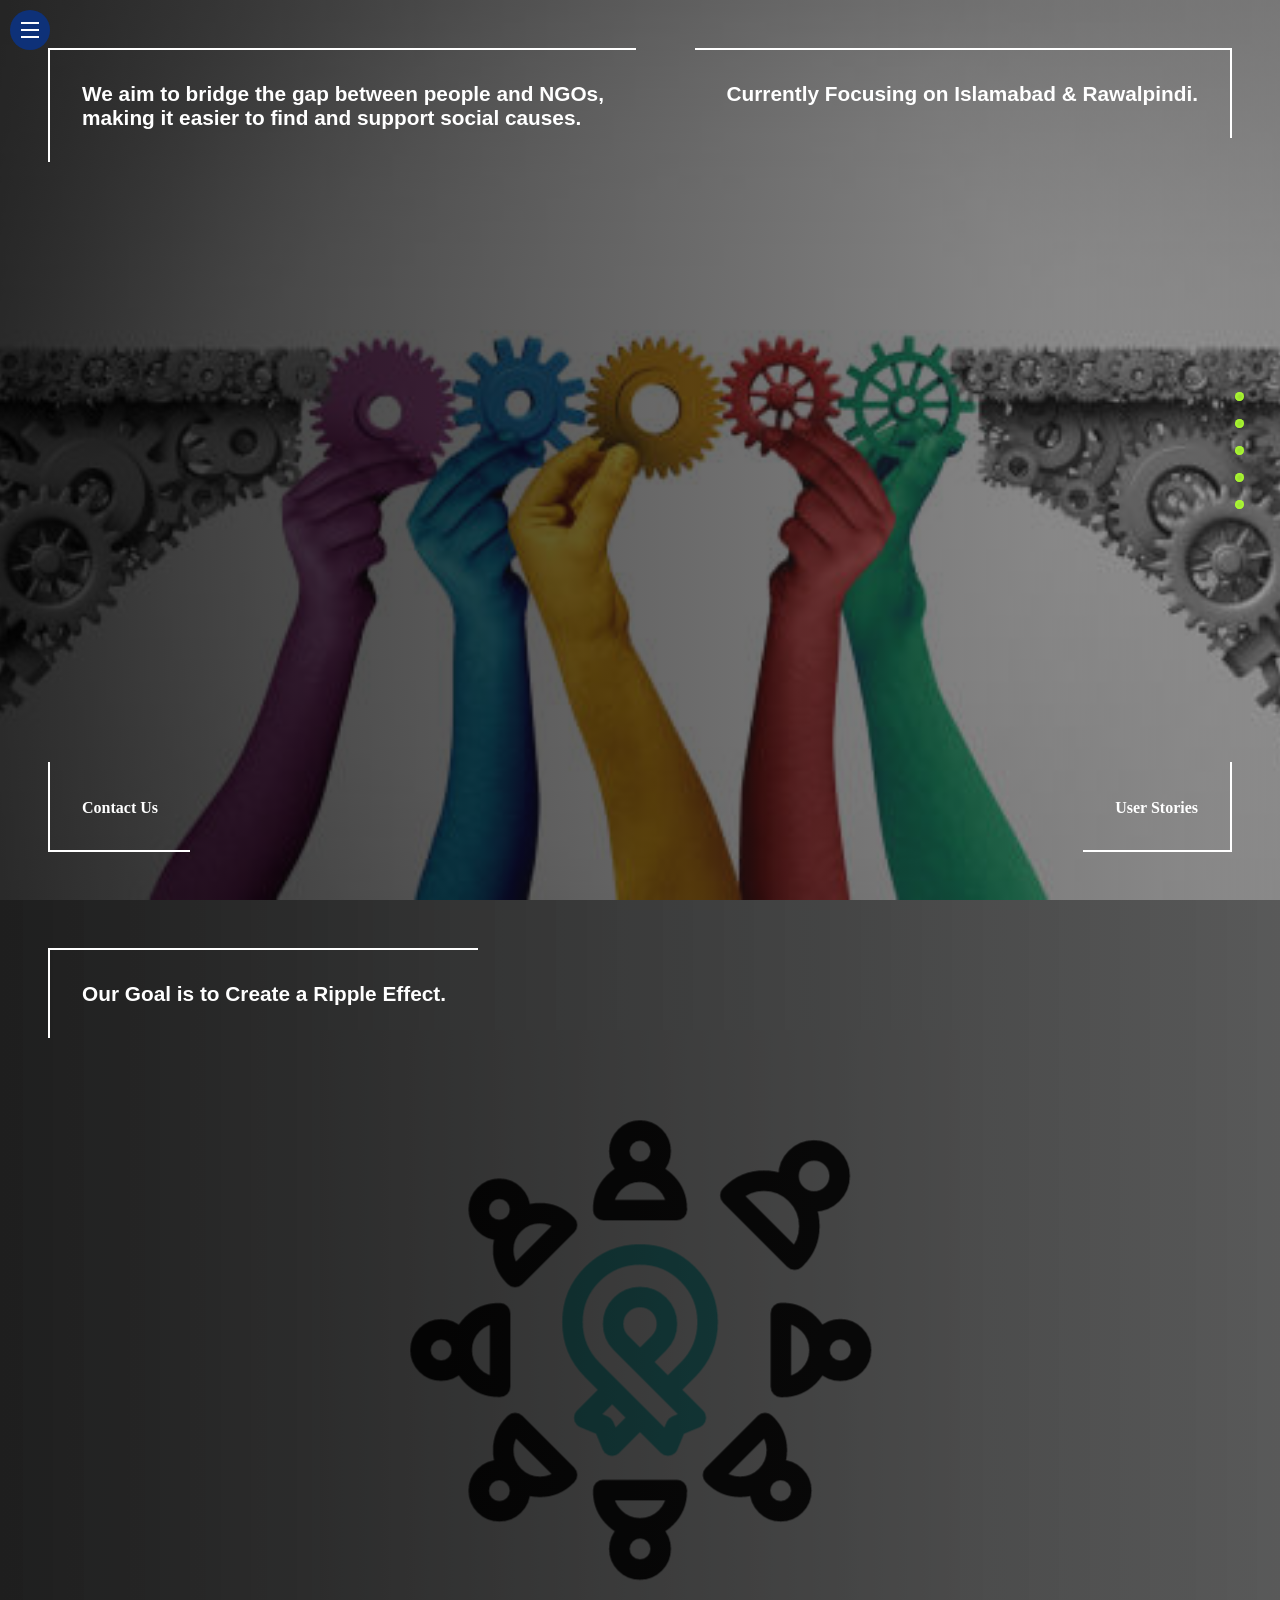
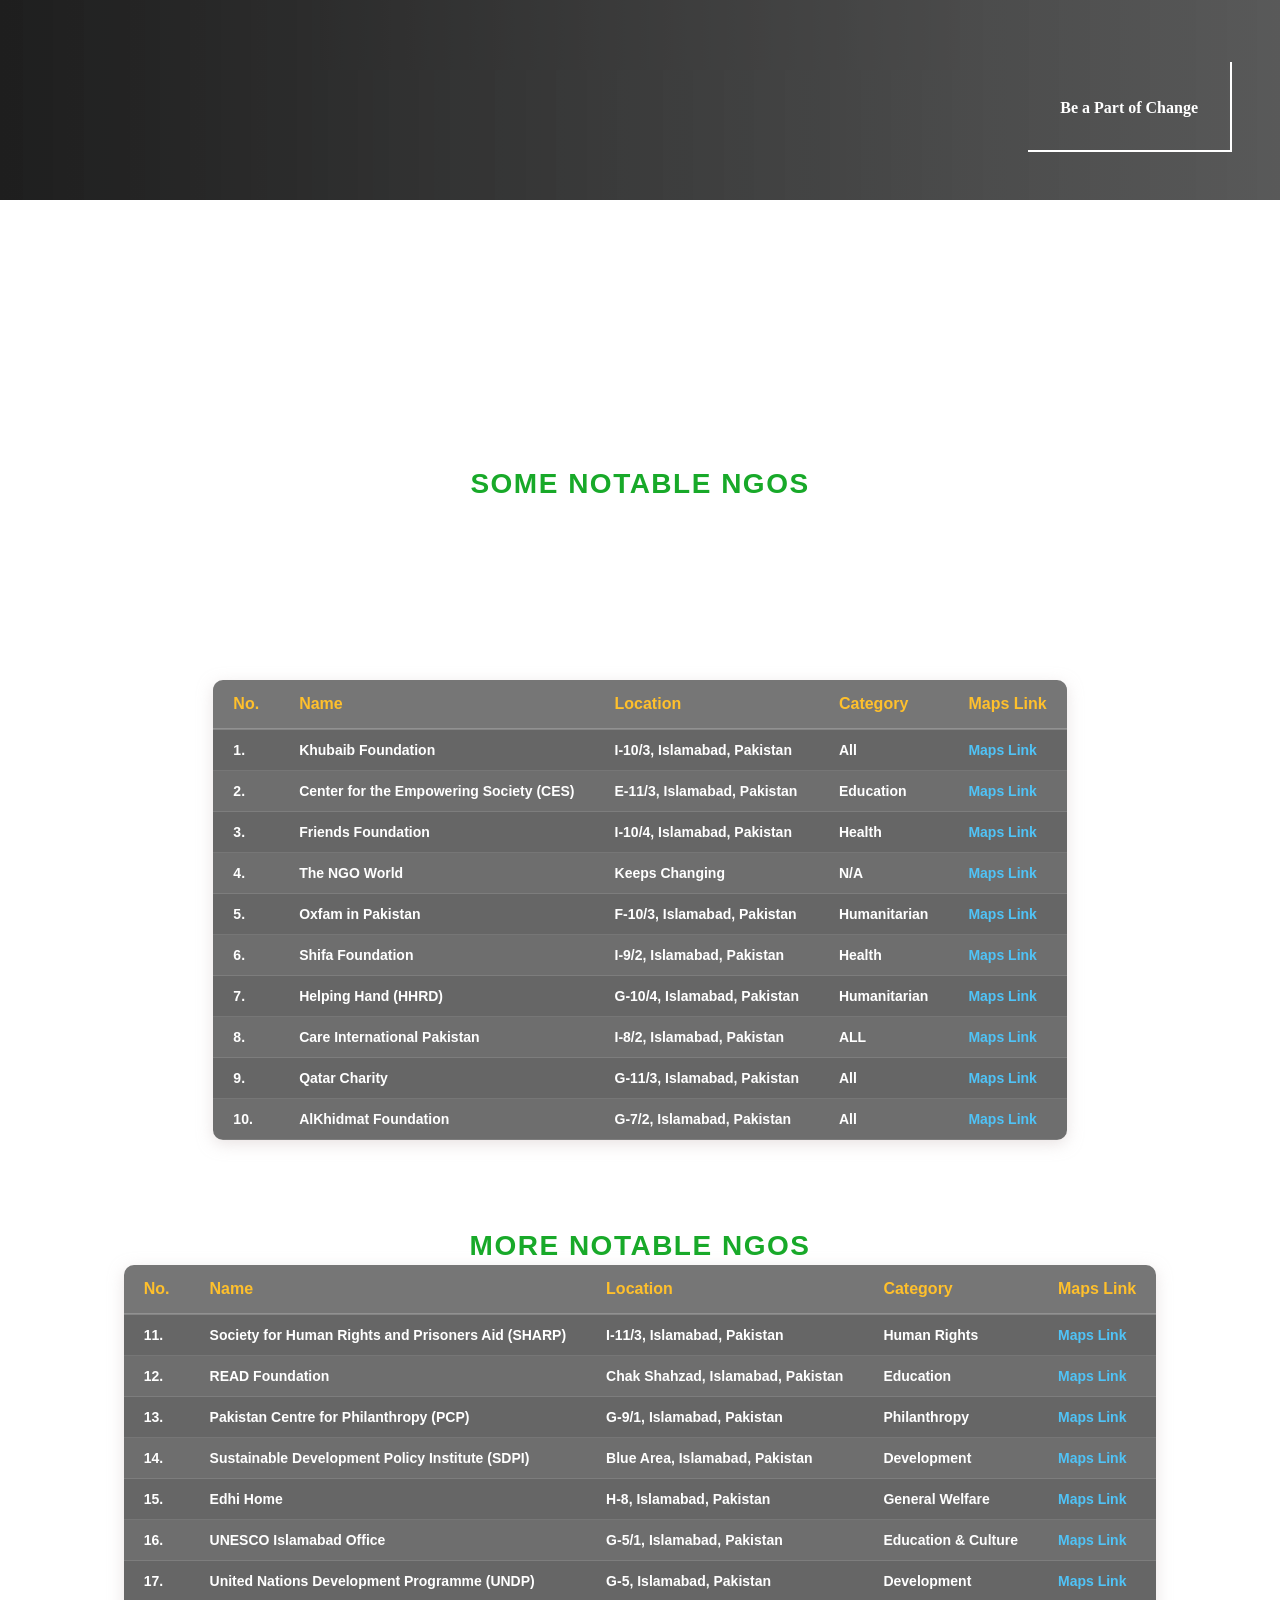
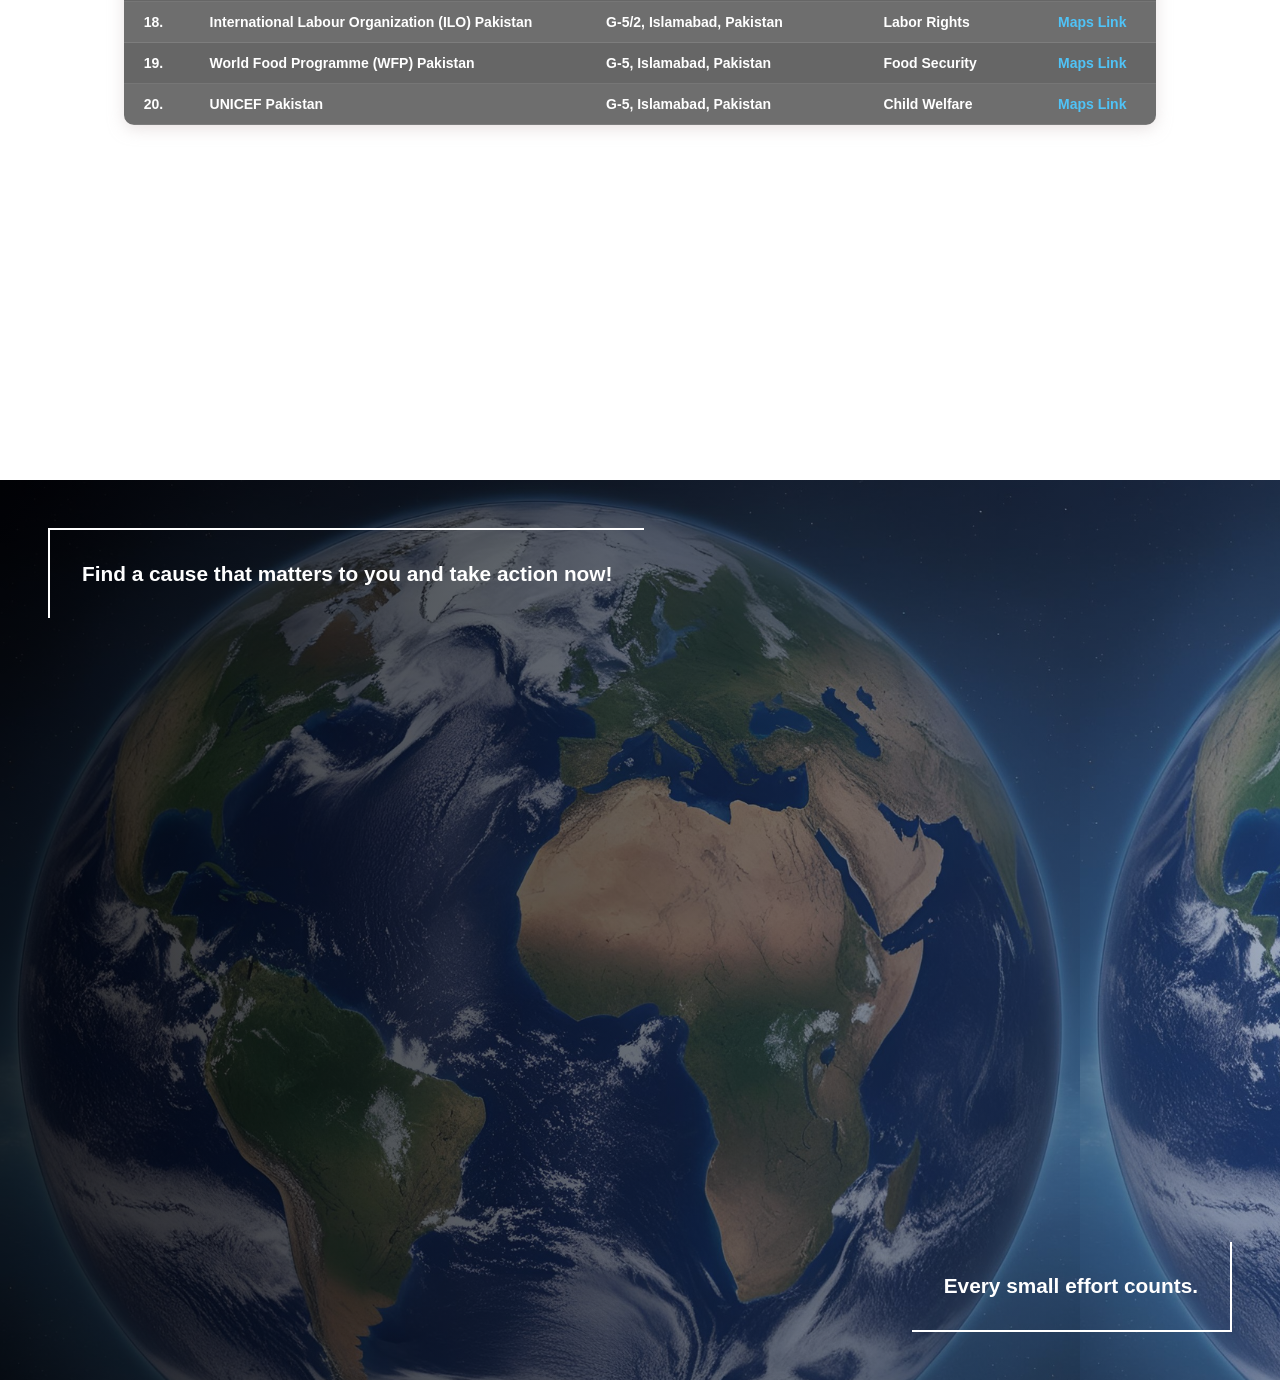
<file: about.html>
<!DOCTYPE html>
<html lang="en">
<head>

    <meta charset="UTF-8">
    <meta name="viewport" content="width=device-width, initial-scale=1.0">
    <title>Buena-Comunidad</title>

    <!-- SEO -->
    <title>Buena Comunidad - Find Trusted NGOs for Community Service</title>
    <meta name="description" content="Buena Comunidad helps students find trusted NGOs for community service. Explore NGOs aligned with SDGs, current issues, and impactful projects. Start making a difference today!">
    <meta name="keywords" content="NGOs, community service, SDGs, trusted NGOs, NGO finder, social work, volunteer opportunities, Buena Comunidad">
    <meta name="author" content="Abdul Ahad">

    <!-- JSON-LD Structured Data -->
    <script type="application/ld+json">
        {
        "@context": "https://schema.org",
        "@type": "WebSite",
        "name": "Buena Comunidad",
        "url": "https://abdulahad968.github.io/Buena-Comunidad/",
        "description": "Buena Comunidad helps students find trusted NGOs for community service. Explore NGOs aligned with SDGs, current issues, and impactful projects. Start making a difference today!",
        "potentialAction": {
            "@type": "SearchAction",
            "target": "https://abdulahad968.github.io/Buena-Comunidad/search?q={search_term}",
            "query-input": "required name=search_term"
        }
        }
    </script>

    <!-- CANONICAL URL -->
    <link rel="canonical" href="https://abdulahad968.github.io/Buena-Comunidad/">

    <!-- FAVICON -->
    <link rel="icon" type="image/png/gif" href="./assets/partners.png">
    

    <!-- SIDE-BAR STYLING -->
    <style>

        body {
            font-family: Arial, sans-serif;
            margin: 0;
            padding: 0;
            /* background: linear-gradient(to right, rgba(0, 0, 0, 0.8), rgba(44, 43, 43, 0.469)), url('./dis-photo/dis-9.png'); */
            background-size: cover;
            background-position: center;
            background-attachment: fixed;
            color: white;
            min-height: 100vh;
            display: flex;
            flex-direction: column;
            overflow: hidden;
        }

        /* Toggle Button */
        .sidebar-toggle {
            position: fixed;
            left: 10px;
            top: 10px;
            background: #0E3178;
            border: none;
            border-radius: 50%;
            width: 40px;
            height: 40px;
            display: flex;
            align-items: center;
            justify-content: center;
            cursor: pointer;
            z-index: 1001;
            transition: background 0.3s;
        }

        .sidebar-toggle:hover {
            background: #34A853;
        }

        /* Sidebar */
        .sidebar {
            position: fixed;
            left: -60px;
            top: 75px;
            width: 60px;
            height: 45vh;
            background: linear-gradient(180deg, #0E3178, #34A853, #ffbf00);
            display: flex;
            flex-direction: column;
            align-items: center;
            padding-top: 20px;
            z-index: 1000;
            border-radius: 20px;
            transition: left 0.3s;
            animation: hover-animation 2s infinite;
        }

        .sidebar.active {
            left: 0;
        }

        .nav-link {
            color: white;
            text-decoration: none;
            font-size: 16px;
            margin: 15px 0;
            transition: 0.3s;
            display: flex;
            align-items: center;
            position: relative;
        }

        .nav-link svg {
            width: 24px;
            height: 24px;
        }

        .nav-link .tooltip {
            display: none;
            position: absolute;
            left: 100%;
            margin-left: 10px;
            background: rgba(255, 181, 33, 0.8);
            color: white;
            padding: 5px 10px;
            border-radius: 5px;
            white-space: nowrap;
            font-size: 14px;
            z-index: 1000;
            animation: hover-animation 1s infinite;
        }

        .nav-link:hover .tooltip {
            display: block;
        }

        .container1 {
            margin-left: 80px;
            padding: 40px;
            width: calc(100% - 80px);
            max-width: 850px;
            text-align: left;
        }

        .footer {
            position: fixed;
            bottom: 0;
            left: 0;
            width: 100%;
            background: linear-gradient(10deg,  #ffbf00, #0E3178, #34A853);
            color: white;
            text-align: center;
            padding: 15px 0;
            font-size: 18px;
            font-weight: bold;
            z-index: 1000;
            cursor: pointer;
            transition: background-color 0.3s;
            transform: translateY(0%);
            animation: hover-animation 3s infinite;
        }

        @keyframes hover-animation {
            0% {
                transform: translateY(0%);
            }
            50% {
                transform: translateY(2px);
            }
            100% {
                transform: translateY(0%);
            }
        }

        /* Responsive Design */
        @media (max-width: 768px) {
            .sidebar {
                width: 50px;
                padding-top: 15px;
                font-size: 14px;
                margin: 10px 0;
            }
            .container1 {
                margin-left: 60px;
                padding: 13px;
            }
            .footer {
                font-size: 16px;
            }
        }

        @media (max-width: 480px) {
            .sidebar {
                width: 40px;
                font-size: 12px;
                margin: 8px 0;
            }
            .container1 {
                margin-left: 50px;
                padding: 7px;
            }
            .footer {
                font-size: 14px;
            }
        }

    </style>


    <!-- MAIN BG STYLING -->
    <style>
        body, html {
            width: 100%;
            height: 100%;
            margin: 0;
            scroll-snap-type: y mandatory;
        }

        body {
            overflow-y: scroll;
        }

        .theIndex {
            font-size: 18px;
            position: fixed;
            right: 2em;
            height: 100%;
            display: flex;
            z-index: 999;
            flex-direction: column;
            row-gap: 1em;
            justify-content: center;

            a[data-scroll-spy] {
                display: block;
                margin-inline: auto;
                width: .5em;
                height: .5em;
                background-color: transparent;
                box-shadow: inset 3px 3px 5px greenyellow, inset -3px -3px 5px greenyellow;
                border-radius: 50%;
                transition: all .1s ease;
            }

            a.active {
                width: 1em;
                height: 1em;
            }
        }
        .container {
            min-height: 100vh;
            background-position: center;
            background-size: cover;
            scroll-snap-align: start;
            background-attachment: fixed;
        }

        .container-001 {
            position: relative;

            .box {
                position: absolute;
                width: fit-content;
                border-top: 2px solid white;
                border-left: 2px solid white;

                * {
                padding: 0;
                margin: 0;
                font-family: cursive;
                color: white;
                }

                h2 {
                padding: 2rem;
                font-size: 1.3rem;
                font-family:Helvetica, sans-serif;

                }
            }

            .box-top-left {
                left: 3rem;
                top: 3rem;
            }

            .box-top-right {
                right: 3rem;
                top: 3rem;
            }

            .box-top-right,
            .box-bottom-right {
                border-left: none;
                border-right: 2px solid white;
            }

            .box-bottom-left {
                left: 3rem;
            }

            .box-bottom-right {
                right: 3rem;
            }

            .box-bottom-left,
            .box-bottom-right {
                bottom: 3rem;
                border-top: none;
                border-bottom: 2px solid white;
            }
        }

        .container-001 p{
            font-size: 1.5rem;
            font-weight: bolder;
            line-height: 1.5;
            text-align: justify;
            -webkit-text-fill-color: #ffffff;
        }

        .container-002 {
            position: relative;

            .box {
                position: absolute;
                width: fit-content;
                border-top: 2px solid white;
                border-left: 2px solid white;

                * {
                padding: 0;
                margin: 0;
                font-family: cursive;
                color: white;
                }

                h2 {
                padding: 2rem;
                font-size: 1.3rem;
                font-family:Helvetica, sans-serif;

                }
            }

            .box-top-left {
                left: 3rem;
                top: 3rem;
            }

            .box-top-right {
                right: 3rem;
                top: 3rem;
            }

            .box-top-right,
            .box-bottom-right {
                border-left: none;
                border-right: 2px solid white;
            }

            .box-bottom-left {
                left: 3rem;
            }

            .box-bottom-right {
                right: 3rem;
            }

            .box-bottom-left,
            .box-bottom-right {
                bottom: 3rem;
                border-top: none;
                border-bottom: 2px solid white;
            }
        }

        .container-002 p{
            font-size: 1.5rem;
            font-weight: bolder;
            line-height: 1.5;
            text-align: justify;
            -webkit-text-fill-color: #ffffff;
        }

        .container-004 {
            position: relative;

            .box {
                position: absolute;
                width: fit-content;
                border-top: 2px solid rgb(255, 255, 255);
                border-left: 2px solid rgb(255, 255, 255);

                * {
                    padding: 0;
                    margin: 0;
                    font-family: cursive;
                    color: rgb(255, 255, 255);
                }

                h2 {
                    padding: 2rem;
                    font-size: 1.3rem;
                    font-family:Helvetica, sans-serif;
                }
            }

            .box-top-left {
                left: 3rem;
                top: 3rem;
            }

            .box-top-right {
                right: 3rem;
                top: 3rem;
            }

            .box-top-right,
            .box-bottom-right {
                border-left: none;
                border-right: 2px solid rgb(255, 255, 255);
            }

            .box-bottom-left {
                left: 3rem;
            }

            .box-bottom-right {
                right: 3rem;
            }

            .box-bottom-left,
            .box-bottom-right {
                bottom: 3rem;
                border-top: none;
                border-bottom: 2px solid rgb(255, 255, 255);
            }
        }

        .container-005 {
            position: relative;

            .box {
                position: absolute;
                width: fit-content;
                border-top: 2px solid white;
                border-left: 2px solid white;

                * {
                    padding: 0;
                    margin: 0;
                    font-family: cursive;
                    color: rgb(255, 255, 255);
                }

                h2 {
                padding: 2rem;
                font-size: 1.3rem;
                font-family:Helvetica, sans-serif;

                }
            }

            .box-top-left {
                left: 3rem;
                top: 3rem;
            }

            .box-top-right {
                right: 3rem;
                top: 3rem;
            }

            .box-top-right,
            .box-bottom-right {
                border-left: none;
                border-right: 2px solid white;
            }

            .box-bottom-left {
                left: 3rem;
            }

            .box-bottom-right {
                right: 3rem;
            }

            .box-bottom-left,
            .box-bottom-right {
                bottom: 3rem;
                border-top: none;
                border-bottom: 2px solid rgb(255, 255, 255);
            }
        }

        .container-001 {
            background: linear-gradient(to right, rgba(0, 0, 0, 0.8), rgba(44, 43, 43, 0.469)), url('./assets/1st.jpg');
            /* dont repeat image */
            background-size: cover;
            background-position: center;
            background-repeat: no-repeat;
        }

        .container-002 {
            background-image: url('./assets/table-bg.png');
        }

        .container-003 {
            background-image: url('./assets/table-bg.png'); 
        }

        .container-004{
            background: linear-gradient(to right, rgba(0, 0, 0, 0.8), rgba(44, 43, 43, 0.469)), url('./assets/ripple.gif');
            /* background-image: url('./assets/ripple.gif'); */
            /* background-size: 50%; */
            background-position: center;
            background-repeat: no-repeat;
        }
        
        .container-004::before {
            content: "";
            position: absolute;
            top: 0;
            left: 0;
            width: 100%;
            height: 100%;
            background-color: rgba(53, 54, 55, 0.541);
            mix-blend-mode: multiply;
        }

        .container-005{
            background: linear-gradient(to right, rgba(0, 0, 0, 0.8), rgba(51, 79, 113, 0.469)), url('./assets/earth.png');
        }

        @media (max-width: 1000px) {
            html {
                font-size: 12px;
            }
            .theIndex {
                right: 28px;
            }
        }

        @media (max-width: 600px) and (orientation: portrait) {
            .container-001 {
                .box-bottom-left,
                .box-top-right {
                    display: none;
                }
                .box-bottom-right {
                    bottom: 3rem;
                }
            }
            .container {
                background-attachment: scroll !important;
            }
            .theIndex {
                width: auto; /* zyada flexible */
                right: 1rem;
            }
        }

        .cta-button {
            display: inline-block;
            margin-top: 1rem;
            padding: 0.8rem 1.5rem;
            background-color: transparent;
            color: #232324;
            font-size: 1rem;
            border-radius: 5px;
            text-decoration: none;
            font-weight: bold;
            animation: hover-animation 2s infinite;
        }

        @keyframes hover-animation {
            0% {
                transform: translateY(0%);
            }
            50% {
                transform: translateY(2px);
            }
            100% {
                transform: translateY(0%);
            }
        }

        .cta-button:hover {
            color: black;
            background: linear-gradient(180deg, #0E3178, #34A853, #ffbf00);
            box-shadow: 0 3px 10px rgba(0, 0, 0, 0.2);
            cursor: pointer;
        }

    </style>


    <!-- TABLE STYLING -->
    <style>
        .container-002 {
            display: flex;
            flex-direction: column;
            align-items: center;
            justify-content: center;
            padding: 40px 20px;
            background-color: transparent;
        }
    
        .table-heading {
            padding-top: 50px;
            margin: auto;
            font-size: 28px;
            font-weight: bolder;
            color: #18a929;
            padding-bottom: 3px;
            text-align: center;
            text-transform: uppercase;
            letter-spacing: 1.5px;
        }
    
        .table-container {
            width: 100%;
            overflow-x: auto;
            margin: 20px 0;
        }
    
        /* Table styling */
        table {
            width: auto;
            min-width: 300px;
            margin: 0 auto;
            border-collapse: collapse;
            background-color: rgba(0, 0, 0, 0.6);
            color: #ffffff;
            font-family: Arial, sans-serif;
            box-shadow: 0 4px 15px rgba(211, 200, 200, 0.5);
            border-radius: 10px;
            overflow: hidden;
        }
    
        th {
            background-color: rgba(255, 255, 255, 0.1);
            color: #ffc02c;
            padding: 15px 20px;
            text-align: left;
            font-weight: bolder;
            font-size: 16px;
            border-bottom: 2px solid rgba(255, 255, 255, 0.2);
        }
    
        tr {
            border-bottom: 1px solid rgba(255, 255, 255, 0.1);
            transition: background-color 0.3s ease;
        }
    
        tr:nth-child(even) {
            background-color: rgba(255, 255, 255, 0.05);
        }
    
        td {
            padding: 12px 20px;
            text-align: left;
            font-size: 14px;
            font-weight: bold; 
        }
    
        tr:hover {
            background-color: rgba(255, 255, 255, 0.1);
        }
    
        a {
            color: #4fc3f7;
            text-decoration: none;
            transition: color 0.3s ease;
            font-weight: bold;
        }
    
        a:hover {
            color: #03a9f4;
        }
    
        @media (max-width: 768px) {
            .table-heading {
                font-size: 18px;
                padding-top: 1rem;
            }

            .table-container {
                width: 90%;
            }

            table {
                width: 100%;
                min-width: 250px;
                font-size: 12px;
            }

            th, td {
                padding: 6px 10px;
                font-size: 12px;
            }
        }

        @media (max-width: 460px) {
            .table-heading {
                font-size: 14px;
            }

            .table-container {
                width: 100%;
            }

            table {
                width: 100%;
                min-width: 200px;
                font-size: 10px;
            }

            th, td {
                padding: 5px 8px;
                font-size: 10px;
            }
        }
    </style>


    <!-- CURSOR COLOR SELECTION CHANGE -->
    <style>
        ::selection {
            background-color: rgb(255, 204, 112);
            color: #333;
        }

        /* For webkit browsers (Chrome, Safari) */
        ::-moz-selection {
            background-color: rgb(255, 204, 112);
            color: #333;
        }

        /* For Firefox */
        ::selection {
            background-color: rgb(255, 204, 112);
            color: #333;
        }

    </style>

    <!-- SCROLL BAR DESIGN -->
    <style>
        /* addign a cursor */
        * {
            cursor:-moz-grabbing;
        }

        /* Styling the scroll wheel */
        body {
            overflow-y: scroll;
            scrollbar-width: thin;
            scrollbar-color: rgb(50, 164, 58) rgb(200, 80, 192);
            scroll-behavior: smooth;
        }

        /* Chrome, Edge, Safari */
        ::-webkit-scrollbar{
            cursor: pointer;
            width: 15px; /* Thin scrollbar */
            border-radius: 5px;
            scroll-behavior: smooth;
        }

        ::-webkit-scrollbar-thumb {
            cursor:pointer;
            background-color: rgb(66, 248, 78);
            border-radius: 4px;
            scroll-behavior: smooth;
        }

        ::-webkit-scrollbar-track {
            background: rgb(65, 88, 208);
            scroll-behavior: smooth;
        }
    </style>

</head>
<body>

    <!-- TOGGLE BUTTON -->
    <button id="sidebar-toggle" class="sidebar-toggle">
        <svg xmlns="http://www.w3.org/2000/svg" viewBox="0 0 24 24" width="24" height="24">
            <path d="M3 4h18v2H3V4zm0 7h18v2H3v-2zm0 7h18v2H3v-2z" fill="white"/>
        </svg>
    </button>

    <!-- SIDEBAR -->
    <div class="sidebar" id="sidebar">

        <a href="index.html" class="nav-link">
            <svg xmlns="http://www.w3.org/2000/svg" viewBox="0 0 24 24" width="24" height="24">
                <path d="M12 2l-12 9h3v11h6v-7h6v7h6v-11h3z" fill="white"/>
            </svg>
            <span class="tooltip">Home</span>
        </a>

        <a href="about.html" class="nav-link">
            <svg xmlns="http://www.w3.org/2000/svg" viewBox="0 0 24 24" width="24" height="24">
                <path d="M12 12c2.21 0 4-1.79 4-4s-1.79-4-4-4-4 1.79-4 4 1.79 4 4 4zm0 2c-2.67 0-8 1.34-8 4v2h16v-2c0-2.66-5.33-4-8-4z" fill="white"/>
            </svg>
            <span class="tooltip">About</span>
        </a>
        
        <a href="past.html" class="nav-link">
            <svg xmlns="http://www.w3.org/2000/svg" viewBox="0 0 24 24" width="24" height="24">
                <path d="M3 11h18v2h-18v-2zm0 4h12v2h-12v-2zm0-8h18v2h-18v-2zm14 8h4v2h-4v-2z" fill="white"/>
            </svg>
            <span class="tooltip">Past Experiences</span>
        </a>

        <a href="home.html" class="nav-link">
            <svg xmlns="http://www.w3.org/2000/svg" viewBox="0 0 24 24" width="24" height="24">
                <path d="M12 2c5.52 0 10 4.48 10 10s-4.48 10-10 10-10-4.48-10-10 4.48-10 10-10zm-1 14h2v2h-2v-2zm0-10h2v8h-2v-8z" fill="white"/>
            </svg>
            <span class="tooltip">SDG's</span>
        </a>

        <a href="contact.html" class="nav-link">
            <svg xmlns="http://www.w3.org/2000/svg" viewBox="0 0 24 24" width="24" height="24">
                <path d="M21 6h-18c-1.1 0-2 .9-2 2v8c0 1.1.9 2 2 2h18c1.1 0 2-.9 2-2v-8c0-1.1-.9-2-2-2zm-2 4l-7 4-7-4v-2l7 4 7-4v2z" fill="white"/>
            </svg>
            <span class="tooltip">Contact</span>
        </a>
    </div>


    <aside class="theIndex">
        <a href="#container-1" data-scroll-spy class="dot-0"></a>
        <a href="#container-2" data-scroll-spy class="dot-1"></a>
        <a href="#container-3" data-scroll-spy class="dot-2"></a>
        <a href="#container-4" data-scroll-spy class="dot-3"></a>
        <a href="#container-5" data-scroll-spy class="dot-4"></a>
    </aside>
    
    <!-- FIRST PAGE -->
    <section id="about" data-scroll-spy class="container-001 container">
        <div class="box-top-left box">
            <h2>We aim to bridge the gap between people and NGOs, <br> making it easier to find and support social causes.</h2>
        </div>
        <div class="box-bottom-left box">
            <h2>
                <a href="contact.html" class="cta-button">Contact Us</a>
            </h2>
        </div>
        <div class="box-top-right box">
            <h2>Currently Focusing on Islamabad & Rawalpindi.</h2>
        </div>
        <div class="box-bottom-right box">
            <h2>
                <a href="past.html" class="cta-button">User Stories</a>
            </h2>
        </div>

    </section>

    <!-- MISSION STATEMENT -->
    <section data-scroll-spy class="container-004 container">
        
        <div class="box-top-left box">
            <h2>Our Goal is to Create a Ripple Effect.</h2>
        </div>
        
        <div class="box-bottom-right box">
            <h2>
                <a href="past.html" class="cta-button">Be a Part of Change</a>
            </h2>
        </div>

    </section>

    <!-- 2nd PAGE TABLE -->
    <section data-scroll-spy class="container-002 container">
        <h2 class="table-heading">Some Notable NGOs</h2>
        <table>
            <thead>
                <tr>
                    <th>No.</th>
                    <th>Name</th>
                    <th>Location</th>
                    <th>Category</th>
                    <th>Maps Link</th>
                </tr>
            </thead>
            <tbody>
                <tr>
                    <td>1.</td>
                    <td>Khubaib Foundation</td>
                    <td>I-10/3, Islamabad, Pakistan</td>
                    <td>All</td>
                    <td>
                        <a href="https://maps.app.goo.gl/uG7YB5uuJLS85i3P7" target="_blank">Maps Link</a>
                    </td>
                </tr>
                <tr>
                    <td>2.</td>
                    <td>Center for the Empowering Society (CES)</td>
                    <td>E-11/3, Islamabad, Pakistan</td>
                    <td>Education</td>
                    <td>
                        <a href="https://maps.app.goo.gl/84hC89HbsmyH4nuT9" target="_blank" rel="noopener noreferrer">Maps Link</a>
                    </td>
                </tr>
                <tr>
                    <td>3.</td>
                    <td>Friends Foundation</td>
                    <td>I-10/4, Islamabad, Pakistan</td>
                    <td>Health</td>
                    <td>
                        <a href="https://maps.app.goo.gl/qQFytbrDQiFG5SvX6" target="_blank" rel="noopener noreferrer">Maps Link</a>
                    </td>
                </tr>
                <tr>
                    <td>4.</td>
                    <td>The NGO World</td>
                    <td>Keeps Changing</td>
                    <td>N/A</td>
                    <td>
                        <a href="https://maps.app.goo.gl/MAwP5nPvWxvLgP3J6" target="_blank" rel="noopener noreferrer">Maps Link</a>
                    </td>
                </tr>
                <tr>
                    <td>5.</td>
                    <td>Oxfam in Pakistan</td>
                    <td>F-10/3, Islamabad, Pakistan</td>
                    <td>Humanitarian</td>
                    <td>
                        <a href="https://maps.app.goo.gl/WCaC5CCKbiYusTFP7" target="_blank" rel="noopener noreferrer">Maps Link</a>
                    </td>
                </tr>
                <tr>
                    <td>6.</td>
                    <td>Shifa Foundation</td>
                    <td>I-9/2, Islamabad, Pakistan</td>
                    <td>Health</td>
                    <td>
                        <a href="https://maps.app.goo.gl/YpDgBPDyBNDu8yd9A" target="_blank" rel="noopener noreferrer">Maps Link</a>
                    </td>
                </tr>
                <tr>
                    <td>7.</td>
                    <td>Helping Hand (HHRD)</td>
                    <td>G-10/4, Islamabad, Pakistan</td>
                    <td>Humanitarian</td>
                    <td>
                        <a href="https://maps.app.goo.gl/6H5vQmrxi6tWanYE7" target="_blank" rel="noopener noreferrer">Maps Link</a>
                    </td>
                </tr>
                <tr>
                    <td>8.</td>
                    <td>Care International Pakistan</td>
                    <td>I-8/2, Islamabad, Pakistan</td>
                    <td>ALL</td>
                    <td>
                        <a href="https://maps.app.goo.gl/G6VDaFzHXH1fa5Lg9" target="_blank" rel="noopener noreferrer">Maps Link</a>
                    </td>
                </tr>
                <tr>
                    <td>9.</td>
                    <td>Qatar Charity</td>
                    <td>G-11/3, Islamabad, Pakistan</td>
                    <td>All</td>
                    <td>
                        <a href="https://maps.app.goo.gl/PEZamNQHt9M8iW1s6" target="_blank" rel="noopener noreferrer">Maps Link</a>
                    </td>
                </tr>
                <tr>
                    <td>10.</td>
                    <td>AlKhidmat Foundation</td>
                    <td>G-7/2, Islamabad, Pakistan</td>
                    <td>All</td>
                    <td>
                        <a href="https://maps.app.goo.gl/F58j3jXFnTYzEbot7" target="_blank" rel="noopener noreferrer">Maps Link</a>
                    </td>
                </tr>
            </tbody>
        </table>
    </section>

    <!-- 3rd PAGE TABLE -->
    <section data-scroll-spy class="container-003 container">
        <h2 class="table-heading">More Notable NGOs</h2>
        <table>
            <thead>
                <tr>
                    <th>No.</th>
                    <th>Name</th>
                    <th>Location</th>
                    <th>Category</th>
                    <th>Maps Link</th>
                </tr>
            </thead>
            <tbody>
                <tr>
                    <td>11.</td>
                    <td>Society for Human Rights and Prisoners Aid (SHARP)</td>
                    <td>I-11/3, Islamabad, Pakistan</td>
                    <td>Human Rights</td>
                    <td>
                        <a href="https://maps.app.goo.gl/Xua2FpV8kdKyvqVm7" target="_blank" rel="noopener noreferrer">Maps Link</a>
                    </td>
                </tr>
                <tr>
                    <td>12.</td>
                    <td>READ Foundation</td>
                    <td>Chak Shahzad, Islamabad, Pakistan</td>
                    <td>Education</td>
                    <td>
                        <a href="https://maps.app.goo.gl/4gF91xMGgVdDZTdC8" target="_blank" rel="noopener noreferrer">Maps Link</a>
                    </td>
                </tr>
                <tr>
                    <td>13.</td>
                    <td>Pakistan Centre for Philanthropy (PCP)</td>
                    <td>G-9/1, Islamabad, Pakistan</td>
                    <td>Philanthropy</td>
                    <td>
                        <a href="https://maps.app.goo.gl/ky3GEqocqnjgVToHA" target="_blank" rel="noopener noreferrer">Maps Link</a>
                    </td>
                </tr>
                <tr>
                    <td>14.</td>
                    <td>Sustainable Development Policy Institute (SDPI)</td>
                    <td>Blue Area, Islamabad, Pakistan</td>
                    <td>Development</td>
                    <td>
                        <a href="https://maps.app.goo.gl/BrMh7FjXQY3HHMj36" target="_blank" rel="noopener noreferrer">Maps Link</a>
                    </td>
                </tr>
                <tr>
                    <td>15.</td>
                    <td>Edhi Home</td>
                    <td>H-8, Islamabad, Pakistan</td>
                    <td>General Welfare</td>
                    <td>
                        <a href="https://maps.app.goo.gl/KWNA5dA8rmcGdkB88" target="_blank" rel="noopener noreferrer">Maps Link</a>
                    </td>
                </tr>
                <tr>
                    <td>16.</td>
                    <td>UNESCO Islamabad Office</td>
                    <td>G-5/1, Islamabad, Pakistan</td>
                    <td>Education & Culture</td>
                    <td>
                        <a href="https://maps.app.goo.gl/qghapXdmFk643EzUA" target="_blank" rel="noopener noreferrer">Maps Link</a>
                    </td>
                </tr>
                <tr>
                    <td>17.</td>
                    <td>United Nations Development Programme (UNDP)</td>
                    <td>G-5, Islamabad, Pakistan</td>
                    <td>Development</td>
                    <td>
                        <a href="https://maps.app.goo.gl/dJJfENZ1Xgyaz1TM7" target="_blank" rel="noopener noreferrer">Maps Link</a>
                    </td>
                </tr>
                <tr>
                    <td>18.</td>
                    <td>International Labour Organization (ILO) Pakistan</td>
                    <td>G-5/2, Islamabad, Pakistan</td>
                    <td>Labor Rights</td>
                    <td>
                        <a href="https://maps.app.goo.gl/aWS9qGw5dcaZgX2e9" target="_blank" rel="noopener noreferrer">Maps Link</a>
                    </td>
                </tr>
                <tr>
                    <td>19.</td>
                    <td>World Food Programme (WFP) Pakistan</td>
                    <td>G-5, Islamabad, Pakistan</td>
                    <td>Food Security</td>
                    <td>
                        <a href="https://maps.app.goo.gl/bXbxQyENWwCgN5WSA" target="_blank" rel="noopener noreferrer">Maps Link</a>
                    </td>
                </tr>
                <tr>
                    <td>20.</td>
                    <td>UNICEF Pakistan</td>
                    <td>G-5, Islamabad, Pakistan</td>
                    <td>Child Welfare</td>
                    <td>
                        <a href="https://maps.app.goo.gl/eSawAnzAhDLnkxdJ9" target="_blank" rel="noopener noreferrer">Maps Link</a>
                    </td>
                </tr>
            </tbody>
        </table>
    </section>

    <!--  CALL TO ACTION -->
    <section data-scroll-spy class="container-005 container">
        
        <div class="box-top-left box">
            <h2>Find a cause that matters to you and take action now!</h2>
        </div>
        
        <div class="box-bottom-right box">
            <h2>
                Every small effort counts.
            </h2>
        </div>

    </section>


    <!-- ========================= [JS BELOW] ========================= -->


    <!-- SMOOTH SCROLLING -->
    <script>
        const d = document;

        d.addEventListener("DOMContentLoaded", e => {
            scrollSpy();
        });

        function scrollSpy() {
            let $imgs = d.querySelectorAll("section[data-scroll-spy]");

            let observador = new IntersectionObserver(cb, { threshold: 0.5 });

            function cb(entries) {
                entries.forEach(entry => {
                    const id = entry.target.getAttribute("id");

                    if (entry.isIntersecting) {
                        d.querySelector(`a[data-scroll-spy][href='#${id}']`).classList.add("active");
                    } else {
                        d.querySelector(`a[data-scroll-spy][href='#${id}']`).classList.remove("active");
                    }
                });
            }

            $imgs.forEach(img => observador.observe(img));
        }
    </script>

    <!-- TOGGLE SECTION -->
    <script>
        const sidebarToggle = document.getElementById('sidebar-toggle');
        const sidebar = document.getElementById('sidebar');

        // HANDLE INSIDE CLICK (P(E))
        sidebarToggle.addEventListener('click', (event) => {
            event.stopPropagation(); // Prevents immediate closing when clicking the toggle button
            sidebar.classList.toggle('active');
        });

        // HANDLE OUTSIDE CLICK ( 1 - P(E))
        document.addEventListener('click', (event) => {
            if (!sidebar.contains(event.target) && !sidebarToggle.contains(event.target)) {
                sidebar.classList.remove('active');
            }
        });
    </script>


    <!-- STOP RIGHT CLICK. -->
    <script>
        document.addEventListener("contextmenu", function(event) {
            event.preventDefault();
        });
    </script>

    <!-- DISABLE ALL THE KEYBOARD SHORTCUTS [FOR NON TECHNICAL PEOPLE, TECHNICAL PEOPLE DO HAVE ACCESS USING ADVANCE TOOLS] -->
    <script>
        document.addEventListener("keydown", function(event) {
            if (event.ctrlKey && (event.key === "u" || event.key === "s" || event.key === "i" || event.key === "j")) {
                event.preventDefault();
            }
            if (event.key === "F12") {
                event.preventDefault();
            }
        });

        document.addEventListener("keydown", function(event) {
            if (
                (event.ctrlKey && event.shiftKey && (event.key === "I" || event.key === "J" || event.key === "C")) || // Ctrl+Shift+I/J/C
                (event.ctrlKey && event.key === "U") || // Ctrl+U
                (event.key === "F12") // F12
            ) {
                event.preventDefault();
            }
        });
    </script>


</body>
</html>
</file>
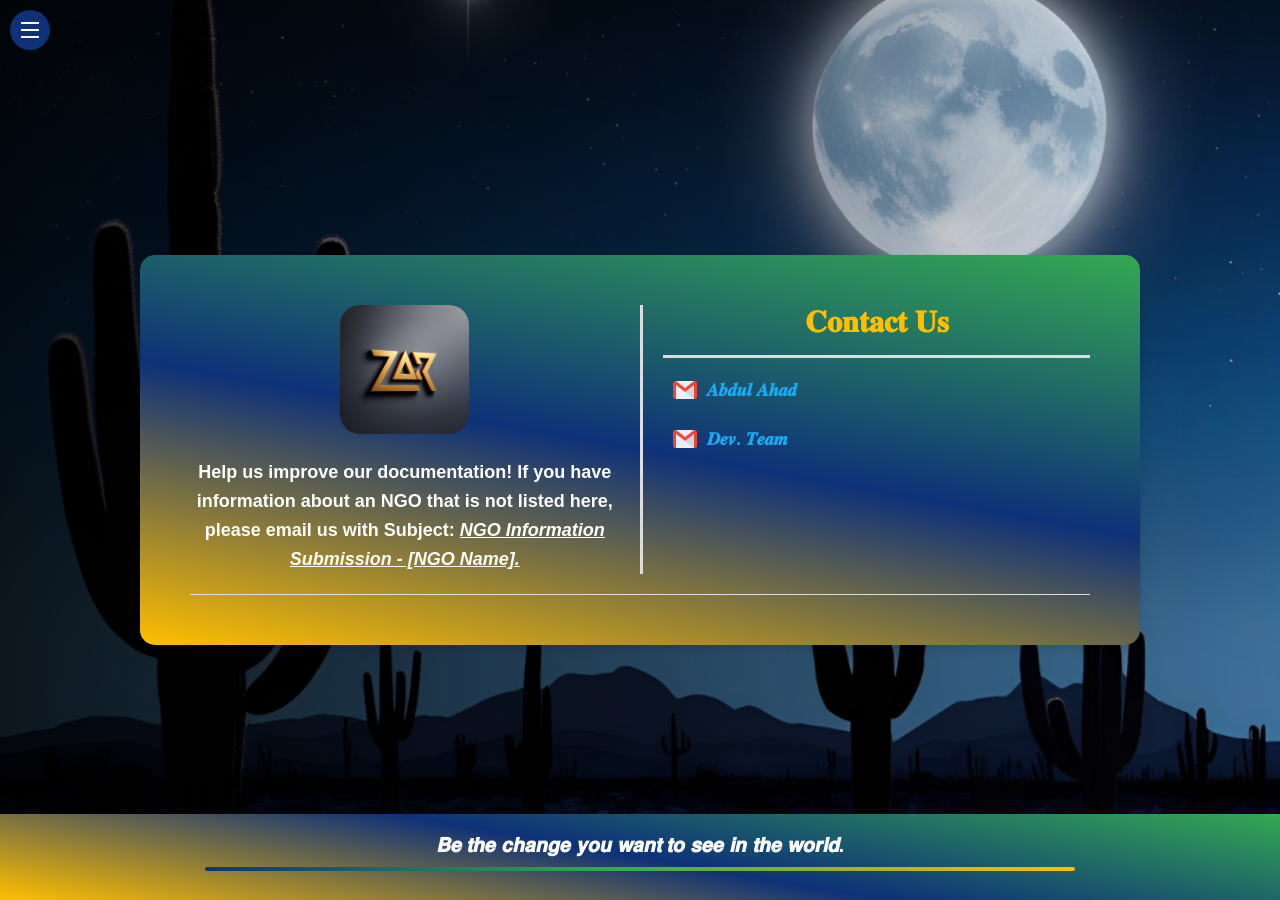
<file: contact.html>
<!DOCTYPE html>
<html lang="en">
<head>
    <meta charset="UTF-8">
    <meta name="viewport" content="width=device-width, initial-scale=1.0">
    <title>Buena-Comunidad</title>

    <!-- SEO -->
    <title>Buena Comunidad - Find Trusted NGOs for Community Service</title>
    <meta name="description" content="Buena Comunidad helps students find trusted NGOs for community service. Explore NGOs aligned with SDGs, current issues, and impactful projects. Start making a difference today!">
    <meta name="keywords" content="NGOs, community service, SDGs, trusted NGOs, NGO finder, social work, volunteer opportunities, Buena Comunidad">
    <meta name="author" content="Abdul Ahad">

    <!-- JSON-LD Structured Data -->
    <script type="application/ld+json">
        {
            "@context": "https://schema.org",
            "@type": "WebSite",
            "name": "Buena Comunidad",
            "url": "https://abdulahad968.github.io/Buena-Comunidad/",
            "description": "Buena Comunidad helps students find trusted NGOs for community service. Explore NGOs aligned with SDGs, current issues, and impactful projects. Start making a difference today!",
            "potentialAction": {
                "@type": "SearchAction",
                "target": "https://abdulahad968.github.io/Buena-Comunidad/search?q={search_term}",
                "query-input": "required name=search_term"
            }
        }
    </script>

    <!-- CANONICAL URL -->
    <link rel="canonical" href="https://abdulahad968.github.io/Buena-Comunidad/">

    <!-- FAVICON -->
    <link rel="icon" type="image/png/gif" href="./assets/partners.png">

    <!-- TOGGLE BUTTON STYLING -->
    <style>
        /* General Fix: Prevent horizontal scrolling */
        body {
            font-family: Arial, sans-serif;
            margin: 0;
            padding: 0;
            background: linear-gradient(to right, rgba(0, 0, 0, 0.8), rgba(255, 255, 255, 0)), url('./contact-photo/night-contact.png');
            background-size: cover;
            background-position: center;
            background-attachment: fixed;
            color: white;
            min-height: 100vh;
            display: flex;
            flex-direction: column;
            overflow-x: hidden; /* Fix scrolling issue */
        }

        /* Toggle Button (Back to Life) */
        .sidebar-toggle {
            position: fixed;
            left: 10px;
            top: 10px;
            background: #0E3178;
            border: none;
            border-radius: 50%;
            width: 40px;
            height: 40px;
            display: flex;
            align-items: center;
            justify-content: center;
            cursor: pointer;
            z-index: 1001; /* Higher than sidebar */
            transition: background 0.3s, transform 0.2s;
        }

        .sidebar-toggle:hover {
            background: #34A853;
            transform: scale(1.1);
        }

        /* Sidebar (Now Fixed) */
        .sidebar {
            position: fixed;
            left: -70px; /* Sidebar is initially hidden */
            top: 75px;
            width: 60px;
            height: 37vh;
            background: linear-gradient(180deg, #0E3178, #34A853, #ffbf00);
            display: flex;
            flex-direction: column;
            align-items: center;
            padding-top: 20px;
            z-index: 1000;
            border-radius: 20px;
            transition: left 0.3s ease-in-out;
            animation: hover-animation 2s infinite;
        }

        /* When Sidebar Opens */
        .sidebar.active {
            left: 0;
        }

        /* Sidebar Navigation */
        .nav-link {
            color: white;
            text-decoration: none;
            font-size: 16px;
            margin: 10px 0;
            transition: 0.3s;
            display: flex;
            align-items: center;
            position: relative;
            padding: 5px;
        }

        .nav-link svg {
            width: 24px;
            height: 24px;
        }

        /* Tooltip Fix */
        .nav-link .tooltip {
            display: none;
            position: absolute;
            left: 100%;
            margin-left: 10px;
            background: rgba(255, 181, 33, 0.8);
            color: white;
            padding: 5px 10px;
            border-radius: 5px;
            white-space: nowrap;
            font-size: 14px;
            z-index: 1000;
            animation: hover-animation 1s infinite;
        }

        .nav-link:hover .tooltip {
            display: block;
        }

        /* Main Content */
        .container {
            margin-left: 80px;
            padding: 40px;
            width: calc(100% - 80px);
            max-width: 850px;
            text-align: left;
        }

        /* Footer Card */
        .contact_card {
            position: fixed;
            bottom: 0;
            left: 0;
            width: 100%;
            background: linear-gradient(10deg,  #ffbf00, #0E3178, #34A853);
            color: white;
            text-align: center;
            padding: 1rem 0;
            font-size: 1.125rem;
            font-weight: bold;
            cursor: pointer;
            transition: background-color 0.3s;
            transform: translateY(0%);
            animation: hover-animation 3s infinite;
        }

        /* Responsive Design */
        @media (max-width: 768px) {
            .sidebar {
                width: 50px;
                padding-top: 15px;
            }

            .container {
                margin-left: 60px;
                padding: 1rem;
            }

            .contact_card {
                font-size: 1rem;
                padding: 0.8rem 0;
            }
        }

        @media (max-width: 480px) {
            .sidebar {
                width: 40px;
            }

            .container {
                margin-left: 50px;
                padding: 0.8rem;
            }

            .contact_card {
                font-size: 0.875rem;
                padding: 0.6rem 0;
            }
        }

    </style>


    <!-- CONTAINER + CARD STYLING -->
    <style>
        /* Basic Reset */
        * {
            margin: 0;
            padding: 0;
            box-sizing: border-box;
        }

        /* Root Font Size for Scaling */
        html {
            font-size: 16px;
        }

        /* Body Styling */
        body {
            display: flex;
            justify-content: center;
            align-items: center;
            min-height: 100vh;
            background-color: #f0f0f0;
            font-family: Arial, sans-serif;
            padding: 0.625rem;
        }

        /* Container Styling */
        .container {
            width: 90vw;
            max-width: 75rem; /* 1200px */
            height: auto;
            display: flex;
            justify-content: center;
            align-items: center;
            background: transparent;
            padding: 1.25rem;
            margin: 0 auto;
        }

        /* Contact Card Styling */
        .contact_card {
            position: relative;
            width: 90%;
            max-width: 62.5rem; /* 1000px */
            background-color: #fff;
            border-radius: 0.9375rem;
            box-shadow: 0 0.25rem 0.5rem rgba(0, 0, 0, 0.1);
            padding: 2.5rem;
            display: flex;
            margin: 1.6875rem;
            flex-direction: column;
        }

        .contact_card:hover {
            box-shadow: 0 0.5rem 1rem rgba(0, 0, 0, 0.2);
        }

        /* Left Section Styling */
        .left {
            display: flex;
            justify-content: space-between;
            align-items: flex-start;
            padding-bottom: 1.25rem;
            border-bottom: 0.0625rem solid #ddd;
            align-items: stretch;
        }

        .left_left {
            width: 50%;
            padding-right: 1.25rem;
        }

        .left_left h1 img {
            width: 7.5rem;
            height: auto;
        }

        .left_left p {
            margin-top: 0.9375rem;
            font-size: 1.125rem;
            color: #ffffff;
            line-height: 1.6;
        }

        .left_right {
            width: 50%;
            padding-left: 1.25rem;
            border-left: 0.1875rem solid #ddd;
        }

        .heading h1 {
            font-size: 1.75rem;
            color: #ffbf00;
            margin-bottom: 0.9375rem;
        }

        .contact-divider {
            border: 0;
            height: 0.1875rem;
            background: #ddd;
            margin: 0.9375rem 0;
        }

        .contacts {
            display: flex;
            flex-direction: column;
            gap: 0.9375rem;
        }

        .contact-item {
            display: flex;
            align-items: center;
            text-decoration: none;
            color: #1aaaf1;
            transition: all 0.3s ease-in-out;
            padding: 0.3125rem 0.625rem;
            border-radius: 0.3125rem;
        }

        .contact-item:hover {
            color: #fff;
            background: #0E3178;
            box-shadow: 0 0.5rem 1rem rgba(255, 174, 43, 0.714);
            transform: translateY(-0.125rem);
        }

        .contact-icon {
            width: 1.5rem;
            height: 1.5rem;
            margin-right: 0.625rem;
        }

        /* Bottom Section Styling */
        .bottom {
            padding-top: 1.25rem;
            text-align: center;
        }

        @media screen and (max-width: 25rem) { /* 400px */
            .container {
                width: 95vw;
                max-width: 100%;
                padding: 1rem;
                margin-bottom: 1rem;
            }

            .contact_card {
                padding: 1.25rem;
            }

            .left {
                flex-direction: column;
                gap: 1.25rem;
            }

            .left_left, .left_right {
                width: 100%;
                padding: 0;
                border-left: none;
            }

            .heading h1 {
                font-size: 1.375rem;
            }

            .left_left p {
                font-size: 1rem;
                line-height: 1.4;
            }
        }

        @media screen and (max-width: 50rem) { /* 800px */
            .container {
                width: 95vw;
                padding: 0.9375rem;
            }

            .contact_card {
                padding: 1.875rem;
            }

            .left {
                flex-direction: column;
                gap: 1.25rem;
            }

            .left_left, .left_right {
                width: 100%;
                padding: 0;
                border-left: none;
            }

            .heading h1 {
                font-size: 1.5625rem;
            }
        }

        @media screen and (min-width: 75rem) { /* 1200px */
            .container {
                max-width: 87.5rem;
            }

            .contact_card {
                max-width: 68.75rem;
                padding: 3.125rem;
            }

            .heading h1 {
                font-size: 1.875rem;
            }
        }

    </style>


    <!-- FOOTER SECTION -->
    <style>
        :root {
            --footer-padding: 1rem;  /* Default padding */
            --footer-font-size: 1.2rem;  /* Default font size */
        }

        .footer {
            position: fixed;
            bottom: 0;
            left: 0;
            width: 100%;
            background: linear-gradient(10deg, #ffbf00, #0E3178, #34A853);
            color: white;
            text-align: center;
            padding: var(--footer-padding);
            font-size: var(--footer-font-size);
            font-weight: bold;
            z-index: 1000;
            cursor: pointer;
            transition: background-color 0.3s;
            transform: translateY(0%);
            animation: hover-animation 3s infinite;
        }

        @keyframes hover-animation {
            0% { transform: translateY(0%); }
            50% { transform: translateY(2px); }
            100% { transform: translateY(0%); }
        }

        /* Mobile Screens (max-width: 600px) */
        @media (max-width: 37.5rem) {
            :root {
                --footer-padding: 0.8rem;
                --footer-font-size: 1rem;
            }
        }

        /* Tablet Screens (601px - 1024px) */
        @media (min-width: 37.5rem) and (max-width: 64rem) {
            :root {
                --footer-padding: 1rem;
                --footer-font-size: 1.1rem;
            }
        }

        /* PC Screens (1025px and above) */
        @media (min-width: 64rem) {
            :root {
                --footer-padding: 1.2rem;
                --footer-font-size: 1.3rem;
            }
        }
    </style>


    <!-- FALLING STARS STYLE -->
    <style>
            
        .falling-star {
            position: absolute;
            top: -5px;
            background-color: white;
            border-radius: 50%;
            box-shadow: 0px 0px 10px 3px rgba(255, 255, 255, 0.9); /* Increased glow */
            animation: fall 3s linear forwards;
            z-index: 1000;
        }


        @keyframes fall {
            from {
                transform: translateY(0);
                opacity: 1;
            }
            to {
                transform: translateY(100vh);
                opacity: 0;
            }
        }

    </style>


    <!-- CURSOR COLOR SELECTION CHANGE -->
    <style>
        ::selection {
            background-color: rgb(255, 204, 112);
            color: #333;
        }

        /* For webkit browsers (Chrome, Safari) */
        ::-moz-selection {
            background-color: rgb(255, 204, 112);
            color: #333;
        }

        /* For Firefox */
        ::selection {
            background-color: rgb(255, 204, 112);
            color: #333;
        }

    </style>


    <!-- SCROLL BAR DESIGN -->
    <style>
        /* addign a cursor */
        * {
            cursor:-moz-grabbing;
        }

        /* Styling the scroll wheel */
        body {
            overflow-y: scroll;
            scrollbar-width: thin;
            scrollbar-color: rgb(50, 164, 58) rgb(200, 80, 192);
            scroll-behavior: smooth;
        }

        /* Chrome, Edge, Safari */
        ::-webkit-scrollbar{
            cursor: pointer;
            width: 15px; /* Thin scrollbar */
            border-radius: 5px;
            scroll-behavior: smooth;
        }

        ::-webkit-scrollbar-thumb {
            cursor:pointer;
            background-color: rgb(66, 248, 78);
            border-radius: 4px;
            scroll-behavior: smooth;
        }

        ::-webkit-scrollbar-track {
            background: rgb(65, 88, 208);
            scroll-behavior: smooth;
        }
    </style>

    
</head>
<body>

    
    <!-- Toggle Button -->
    <button id="sidebar-toggle" class="sidebar-toggle">
        <svg xmlns="http://www.w3.org/2000/svg" viewBox="0 0 24 24" width="24" height="24">
            <path d="M3 4h18v2H3V4zm0 7h18v2H3v-2zm0 7h18v2H3v-2z" fill="white"/>
        </svg>
    </button>


    <!-- SIDEBAR -->
    <div class="sidebar" id="sidebar">

        <a href="index.html" class="nav-link">
            <svg xmlns="http://www.w3.org/2000/svg" viewBox="0 0 24 24" width="24" height="24">
                <path d="M12 2l-12 9h3v11h6v-7h6v7h6v-11h3z" fill="white"/>
            </svg>
            <span class="tooltip">Home</span>
        </a>

        <a href="about.html" class="nav-link">
            <svg xmlns="http://www.w3.org/2000/svg" viewBox="0 0 24 24" width="24" height="24">
                <path d="M12 12c2.21 0 4-1.79 4-4s-1.79-4-4-4-4 1.79-4 4 1.79 4 4 4zm0 2c-2.67 0-8 1.34-8 4v2h16v-2c0-2.66-5.33-4-8-4z" fill="white"/>
            </svg>
            <span class="tooltip">About</span>
        </a>
        
        <a href="past.html" class="nav-link">
            <svg xmlns="http://www.w3.org/2000/svg" viewBox="0 0 24 24" width="24" height="24">
                <path d="M3 11h18v2h-18v-2zm0 4h12v2h-12v-2zm0-8h18v2h-18v-2zm14 8h4v2h-4v-2z" fill="white"/>
            </svg>
            <span class="tooltip">Past Experiences</span>
        </a>

        <a href="home.html" class="nav-link">
            <svg xmlns="http://www.w3.org/2000/svg" viewBox="0 0 24 24" width="24" height="24">
                <path d="M12 2c5.52 0 10 4.48 10 10s-4.48 10-10 10-10-4.48-10-10 4.48-10 10-10zm-1 14h2v2h-2v-2zm0-10h2v8h-2v-8z" fill="white"/>
            </svg>
            <span class="tooltip">SDG's</span>
        </a>

    </div>


    <!-- CONTACT CARD -->
    <div class="container">
        <div class="contact_card">
            <div class="left">
                
                <div class="left_left">
                    <h1>
                        <img src="./assets/zar-1.png" style="border-radius: 20px; width: 30% ; height:30%;">
                    </h1>
                    <p>
                        Help us improve our documentation! If you have information about 
                        an NGO that is not listed here, please email us with Subject:
                        <em><u><strong>NGO Information Submission - [NGO Name].</strong></u></em>
                    </p>
                </div>
                <div class="left_right">

                    <div class="heading">
                        <h1>𝐂𝐨𝐧𝐭𝐚𝐜𝐭 𝐔𝐬</h1>
                    </div>
                    
                    <hr class="contact-divider">
                    
                    <div class="contacts">
                        <a href="mailto:ahad06074@gmail.com" class="contact-item">
                            <img src="./contact-photo/gmail.png" alt="Email Icon" class="contact-icon">
                            <p>𝑨𝒃𝒅𝒖𝒍 𝑨𝒉𝒂𝒅</p>
                        </a>
                        <a href="mailto:ab.zarinc@gmail.com" class="contact-item">
                            <img src="./contact-photo/gmail.png" alt="Email Icon" class="contact-icon">
                            <p>𝑫𝒆𝒗. 𝑻𝒆𝒂𝒎</p>
                        </a>
                    </div>
                
                </div>
            </div>
            <!-- <hr style="width: 70%; height: 4px; background: linear-gradient(43deg, rgb(14, 49, 120) 0%, #34A853 46%, #ffbf00 100%);; border: none; border-radius: 5px; margin: 20px auto;"> -->
        </div>
    </div>

    <!-- Footer -->
    <div class="footer">
        𝘽𝙚 𝙩𝙝𝙚 𝙘𝙝𝙖𝙣𝙜𝙚 𝙮𝙤𝙪 𝙬𝙖𝙣𝙩 𝙩𝙤 𝙨𝙚𝙚 𝙞𝙣 𝙩𝙝𝙚 𝙬𝙤𝙧𝙡𝙙.
        <hr style="width: 70%; height: 4px; background: linear-gradient(43deg, rgb(14, 49, 120) 0%, #34A853 46%, #ffbf00 100%);; border: none; border-radius: 5px; margin: 10px auto;">
    </div>

    <!-- TOGGLE SECTION -->
    <script>
        const sidebarToggle = document.getElementById('sidebar-toggle');
        const sidebar = document.getElementById('sidebar');

        // HANDLE INSIDE CLICK (P(E))
        sidebarToggle.addEventListener('click', (event) => {
            event.stopPropagation(); // Prevents immediate closing when clicking the toggle button
            sidebar.classList.toggle('active');
        });

        // HANDLE OUTSIDE CLICK ( 1 - P(E))
        document.addEventListener('click', (event) => {
            if (!sidebar.contains(event.target) && !sidebarToggle.contains(event.target)) {
                sidebar.classList.remove('active');
            }
        });
    </script>

    <!-- FALLING STAR ANIMATION -->
    <script>
        document.addEventListener("DOMContentLoaded", () => {
            
            // ERROR HANDLING, IF IN CASE CONTAINER IS MISSING
            const container = document.querySelector(".container");
            if(!container){
                console.error("Container not found!");
                return;
            }

            function MAKE_STARS(){
                const star = document.createElement("div");
                star.classList.add("falling-star");

                const size = Math.random() * 3 + 3;
                const startPosX = Math.random() * window.innerWidth;
                const duration = Math.random() * 3 + 6;

                star.style.width = `${size}px`;
                star.style.height = `${size}px`;
                star.style.left = `${startPosX}px`;
                star.style.animationDuration = `${duration}s`;

                container.appendChild(star);
                // console.log("Star created at X:", startPosX);

                setTimeout(() => {
                    star.remove();
                }, duration * 2500);
            }

            function GEN_STARS() {
                setInterval(MAKE_STARS, 200);
            }

            GEN_STARS();
        });
    </script>

    <!-- STOP RIGHT CLICK. -->
    <script>
        document.addEventListener("contextmenu", function(event) {
            event.preventDefault();
        });
    </script>

    <!-- DISABLE ALL THE KEYBOARD SHORTCUTS [FOR NON TECHNICAL PEOPLE, TECHNICAL PEOPLE DO HAVE ACCESS USING ADVANCE TOOLS] -->
    <script>
        document.addEventListener("keydown", function(event) {
            if (event.ctrlKey && (event.key === "u" || event.key === "s" || event.key === "i" || event.key === "j")) {
                event.preventDefault();
            }
            if (event.key === "F12") {
                event.preventDefault();
            }
        });

        document.addEventListener("keydown", function(event) {
            if (
                (event.ctrlKey && event.shiftKey && (event.key === "I" || event.key === "J" || event.key === "C")) || // Ctrl+Shift+I/J/C
                (event.ctrlKey && event.key === "U") || // Ctrl+U
                (event.key === "F12") // F12
            ) {
                event.preventDefault();
            }
        });
    </script>


</body>
</html>
</file>
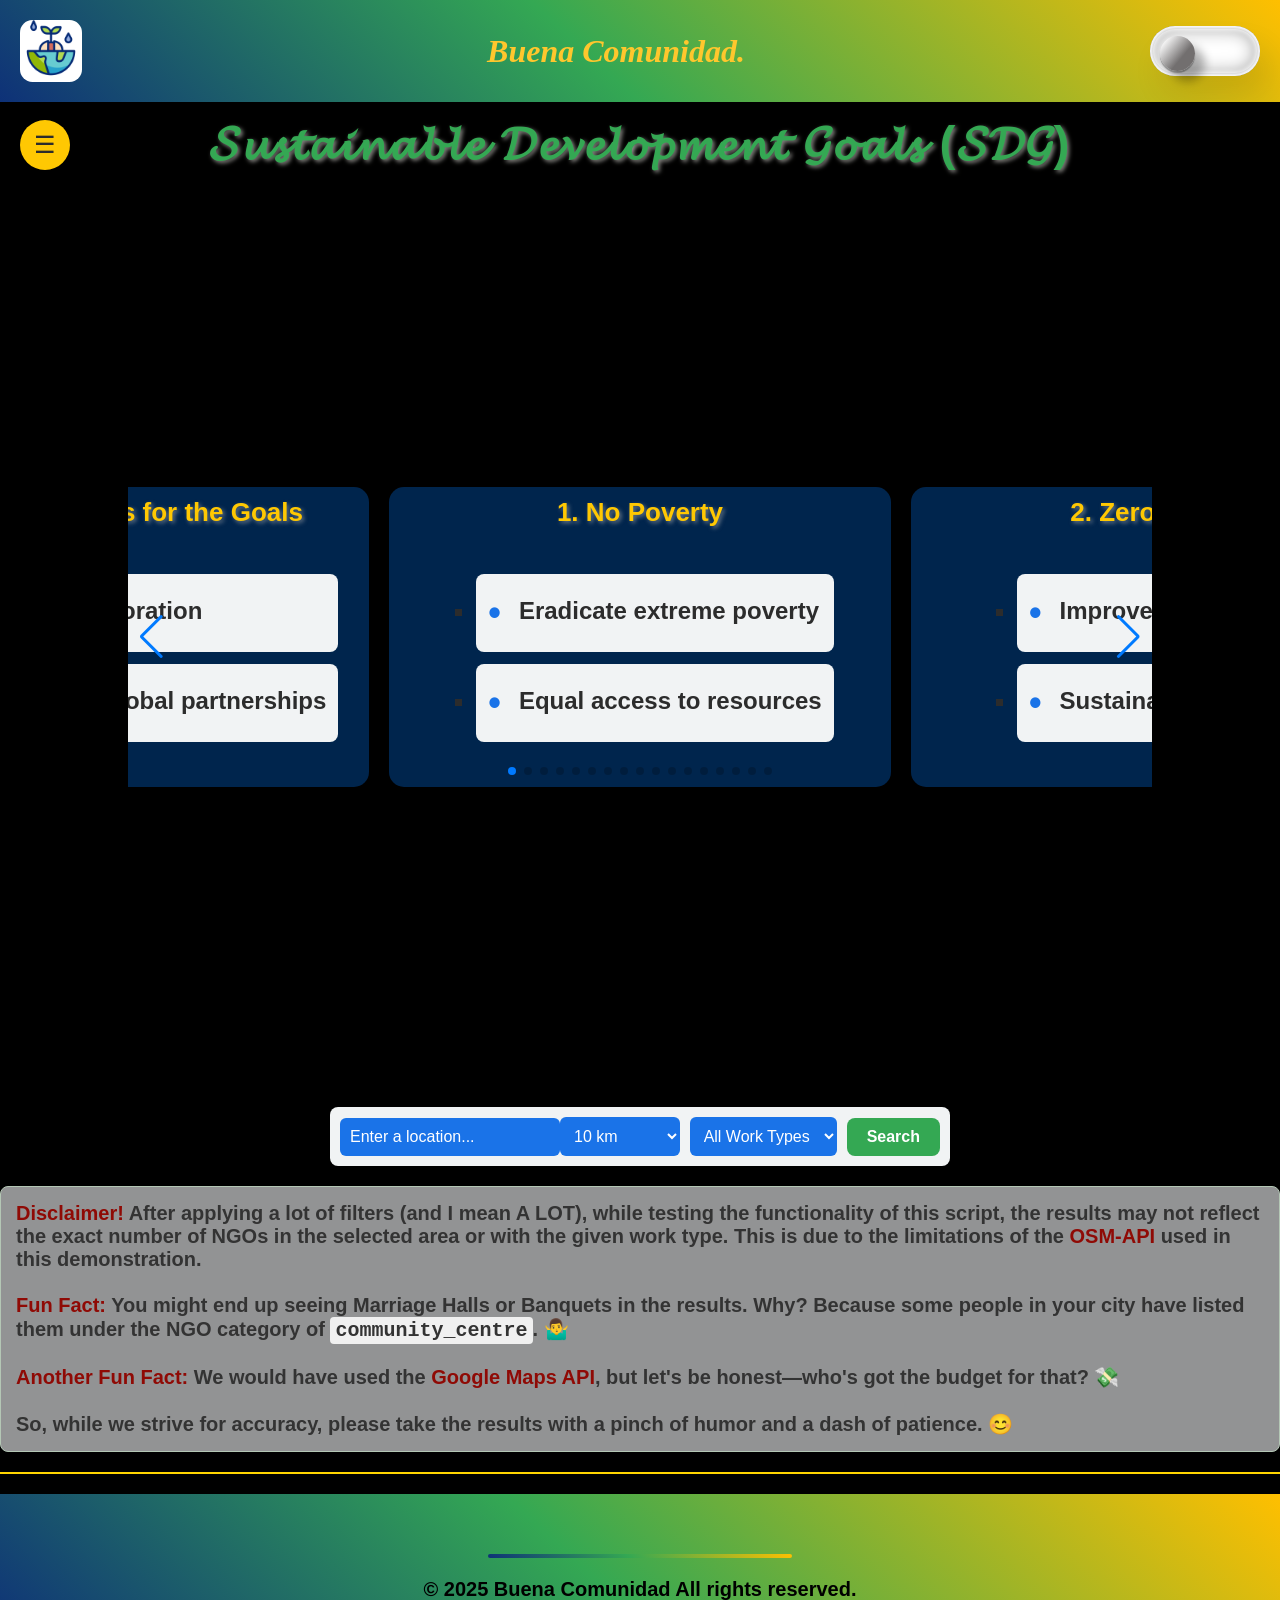
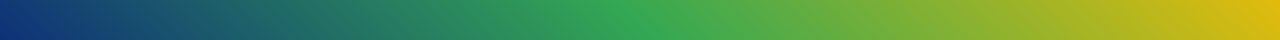
<file: home.html>
<!DOCTYPE html>
<html lang="en">
<head>

    <meta charset="UTF-8">
    <meta name="viewport" content="width=device-width, initial-scale=1.0">
    
    <title>Buena-Comunidad</title>

    <!-- SEO -->
    <title>Buena Comunidad - Find Trusted NGOs for Community Service</title>
    <meta name="description" content="Buena Comunidad helps students find trusted NGOs for community service. Explore NGOs aligned with SDGs, current issues, and impactful projects. Start making a difference today!">
    <meta name="keywords" content="NGOs, community service, SDGs, trusted NGOs, NGO finder, social work, volunteer opportunities, Buena Comunidad">
    <meta name="author" content="Abdul Ahad">

    <!-- JSON-LD Structured Data -->
    <script type="application/ld+json">
        {
        "@context": "https://schema.org",
        "@type": "WebSite",
        "name": "Buena Comunidad",
        "url": "https://abdulahad968.github.io/Buena-Comunidad/",
        "description": "Buena Comunidad helps students find trusted NGOs for community service. Explore NGOs aligned with SDGs, current issues, and impactful projects. Start making a difference today!",
        "potentialAction": {
            "@type": "SearchAction",
            "target": "https://abdulahad968.github.io/Buena-Comunidad/search?q={search_term}",
            "query-input": "required name=search_term"
        }
        }
    </script>

    <!-- CANONICAL URL -->
    <link rel="canonical" href="https://abdulahad968.github.io/Buena-Comunidad/">

    <!-- FAVICON -->
    <link rel="icon" type="image/png/gif" href="./assets/partners.png">

    <!-- Swiper CSS -->
    <link rel="stylesheet" href="https://unpkg.com/swiper/swiper-bundle.min.css">
    

    <!-- HEADER STYLING -->
    <style>
        
        *{
            margin: 0;
            padding: 0;
        }

        p {
            font-size: 20px;
            font-weight: bolder;
        }

        /* Header Styling */
        header {
            display: flex;
            justify-content: space-between;
            align-items: center;
            top: 0;
            position: sticky;
            background: linear-gradient(43deg, rgb(14, 49, 120) 0%, #34A853 46%, #ffbf00 100%);
            padding: 20px;
            /* border-radius: 6px; */
            z-index: 1000; /* issy sub se uper rkho bai */
        }

        /* Day-Night Toggle Button */
        .theme-switch {
            width: 110px;
            height: 50px;
            background-color: #ffffff;
            border-radius: 30px;
            box-shadow: inset 0 0 5px 4px rgba(255, 255, 255, 1),
                inset 0 0 20px 1px rgba(0, 0, 0, 0.488), 10px 20px 30px rgba(0, 0, 0, 0.096),
                inset 0 0 0 3px rgba(0, 0, 0, 0.3);
            display: flex;
            align-items: center;
            cursor: pointer;
            position: relative;
            transition: transform 0.4s;
        }

        /* 3-d hover animation */
        .theme-switch:hover {
            -webkit-transform: perspective(100px) rotateX(5deg) rotateY(-5deg);
            transform: perspective(100px) rotateX(5deg) rotateY(-5deg);
        }

        /* Toggle Effect */
        .theme-switch::before {
            content: "";
            position: absolute;
            width: 35px;
            height: 35px;
            background: linear-gradient(130deg, #757272 10%, #ffffff 11%, #726f6f 62%);
            border-radius: 50%;
            top: 10px;
            left: 10px;
            box-shadow: 0 2px 1px rgba(0, 0, 0, 0.3), 10px 10px 10px rgba(0, 0, 0, 0.3);
            transition: 0.4s;
        }

        /* Dark Mode */
        body.dark-mode {
            background-color: #000;
        }

        body.dark-mode header{
            background: linear-gradient(43deg, #0A1F3E 0%, #1E3A2F 46%, #D4A017 100%);
        }

        body.dark-mode footer{
            background: linear-gradient(43deg, #0A1F3E 0%, #1E3A2F 46%, #D4A017 100%);
        }

        /* body.dark-mode{
            background: linear-gradient(43deg, #0A1F3E 0%, #1E3A2F 46%, #D4A017 100%);
        } */

        /* Dark mode styles */
        body.dark-mode h3{
            color: #34A853;
        }
        body.dark-mode ul li {
            background: linear-gradient(315deg, #000000 0%, #414141 70%);
            color: #E0E0E0;
        }

        body.dark-mode ul li:hover {
            background: linear-gradient(315deg, #1E3A2F 0%, #facc36 70%);
            color: #FFFFFF;
            transform: translateX(10px);
            box-shadow: 4px 4px 10px rgba(255, 255, 255, 0.1);
        }

        body.dark-mode p {
            color: white;
        }

        body.dark-mode h3:hover {
            color: #ffdd57;
            transform: translateY(-2px);
            text-shadow: 3px 3px 6px rgba(255, 255, 255, 0.4);
        }

        body.dark-mode #lower_parts{
            background: #000;
        }

        body.dark-mode .book{
            
            color: #E0E0E0;
        }
        body.dark-mode .cover{
            background: linear-gradient(43deg, #0A1F3E 0%, #1E3A2F 46%, #D4A017 100%);
            color: #E0E0E0;
        }

        /* When toggled */
        .theme-switch.active::before {
            left: 70px;
            background: linear-gradient(315deg, #000000 0%, #414141 70%);
        }

        header h1{
            font-size: 2rem;
            color: rgb(255, 199, 45);
            font-family: Cambria, Cochin, Georgia, Times, 'Times New Roman', serif;
        }

        /* Mobile size */
        @media (max-width: 768px) {
            .theme-switch {
                width: 80px;
                height: 40px;
            }

            .theme-switch::before {
                width: 30px;
                height: 30px;
                top: 5px;
                left: 5px;
            }

            .theme-switch.active::before {
                left: 43px;
            }

            header h1{
                font-size: 1.5rem;
            }
        }

        @media (max-width: 480px) {
            .theme-switch {
                width: 60px;
                height: 30px;
            }

            .theme-switch::before {
                width: 20px;
                height: 20px;
                top: 5px;
                left: 5px;
            }

            .theme-switch.active::before {
                left: 24px;
            }

            header h1{
                font-size: 1.2rem;
            }
        }
    </style>

    <!-- GENERAL STYLING -->
    <style>
        body {
            font-family: Arial, sans-serif;
            background: black;;
            margin: 0;
            box-sizing: border-box;
        }
    
        h3 {
            font-size: clamp(22px, 3vw, 26px);
            font-weight: bold;
            color: #ffc802;
            margin-bottom: 10px;
            text-shadow: 2px 2px 4px rgba(178, 177, 177, 0.604);
            word-wrap: break-word;
        }
    
        ul {
            list-style: square;
            padding-left: 1.5em;
            margin: 1.5rem 0;
        }
    
        ul li {
            font-size: clamp(20px, 2vw, 24px);
            align-items: center;
            padding: 0.75em 0.5em;
            margin: 0.5em 0;
            color: #2C2C2C;
            background-color: #F1F3F4;
            border-radius: 8px;
            transition: all 0.3s ease;
            cursor: pointer;
            box-sizing: border-box;
            width: 100%;
            max-width: 100%;
            word-wrap: break-word;
        }
    
        ul li:hover {
            background-color: #34A853;
            color: #FFFFFF;
            transform: translateX(10px);
            box-shadow: 4px 4px 10px rgba(0, 0, 0, 0.1);
        }
    
        ul li::before {
            content: "•";
            color: #1A73E8;
            font-size: 1.5em;
            margin-right: 0.5em;
            vertical-align: middle;
        }
    
        /* Media Queries for Windows Scaling Issues */
        @media screen and (max-width: 768px) {
            h3 {
                font-size: clamp(20px, 3vw, 24px);
            }
    
            ul li {
                font-size: clamp(18px, 2vw, 22px);
            }
        }
    
        @media screen and (max-width: 480px) {
            h3 {
                font-size: clamp(18px, 3vw, 22px);
            }
    
            ul li {
                font-size: clamp(16px, 2vw, 20px);
            }
        }
    </style>

    <!-- SLIDES COMPONENT STYLING -->
    <style>
        .container {
            position: relative;
            display: flex;
            justify-content: center;
            align-items: center;
            height: 100vh;
            overflow: hidden;
            background: black;
        }

        /* Swiper Slide Styling */
        .swiper {
            width: 80%;
            height: 300px;
            margin: auto;
        }

        .swiper-slide {
            flex-direction: column;
            display: flex;
            align-items: center;
            justify-content: center;
            font-size: 20px;
            font-weight: bold;
            color: white;
            background: rgba(0, 122, 255, 0.3);
            border-radius: 15px;
            backdrop-filter: blur(10px);
            -webkit-backdrop-filter: blur(10px);
            position: relative;
            overflow: hidden;
            box-shadow: burlywood;
        }

        .swiper-slide strong {
            display: block;
            line-height: 1.5;
        }

        .swiper-slide:hover {
            transform: scale(1.05);
        }

        .swiper-slide::before {
            content: "";
            position: absolute;
            width: 100%;
            height: 100%;
            border-radius: 15px;
            /* background: radial-gradient(circle, rgba(255, 255, 255, 0.3) 0%, rgba(0, 0, 0, 0) 80%); */
            opacity: 0;
            transition: opacity 0.3s ease-in-out;
            z-index: -1;
            box-shadow: burlywood;
            cursor: pointer;
        }

        .swiper-slide:hover::before {
            opacity: 1;
        }

        /* Cursor glow effect */
        .glow {
            position: absolute;
            width: 150px;
            height: 150px;
            background: radial-gradient(circle, rgba(255, 255, 255, 0.4) 0%, rgba(0, 0, 0, 0) 70%);
            border-radius: 50%;
            pointer-events: none;
            transform: translate(-50%, -50%) scale(0);
            transition: transform 0.2s ease-out, opacity 0.2s ease-out;
            opacity: 0;
        }

        /* text manipulation */
        .container p {
            font-size: clamp(23px, 3vw, 36px);
            font-weight: bold;
            text-align: center;
        }

        .swiper p {
            font-size: clamp(23px, 3vw, 36px);
        }

        .swiper-slide span {
            font-size: clamp(20px, 2vw, 24px);
        }

        /* Media Queries for Mobile View */
        @media (max-width: 768px) {
            .container {
                height: auto; /* Adjust height for smaller screens */
                padding: 20px; /* Add some padding */
            }

            .swiper {
                width: 90%; /* Increase width for better visibility */
                height: auto; /* Adjust height for smaller screens */
            }

            .swiper-slide {
                font-size: 16px; /* Decrease font size for smaller screens */
                padding: 15px; /* Add padding for better spacing */
            }

            .swiper-slide strong {
                font-size: 18px; /* Adjust strong tag font size */
            }

            .swiper-slide span {
                font-size: 14px; /* Adjust span font size */
            }

            .container p {
                font-size: clamp(18px, 4vw, 28px); /* Adjust paragraph font size */
            }

            .swiper p {
                font-size: clamp(18px, 4vw, 28px); /* Adjust swiper paragraph font size */
            }
        }

        @media (max-width: 480px) {
            .swiper {
                width: 95%; /* Further increase width for very small screens */
            }

            .swiper-slide {
                font-size: 14px; /* Further decrease font size for very small screens */
                padding: 10px; /* Adjust padding */
            }

            .swiper-slide strong {
                font-size: 16px; /* Further adjust strong tag font size */
            }

            .swiper-slide span {
                font-size: 12px; /* Further adjust span font size */
            }

            .container p {
                font-size: clamp(16px, 5vw, 24px); /* Further adjust paragraph font size */
            }

            .swiper p {
                font-size: clamp(16px, 5vw, 24px); /* Further adjust swiper paragraph font size */
            }
        }
    </style>

    <!-- SCROLL BAR DESIGN -->
    <style>
        /* addign a cursor */
        * {
            cursor:-moz-grabbing;
        }

        /* Styling the scroll wheel */
        body {
            overflow-y: scroll;
            scrollbar-width: thin;
            scrollbar-color: rgb(50, 164, 58) rgb(200, 80, 192);
            scroll-behavior: smooth;
        }

        /* Chrome, Edge, Safari */
        ::-webkit-scrollbar{
            cursor: pointer;
            width: 15px; /* Thin scrollbar */
            border-radius: 5px;
            scroll-behavior: smooth;
        }

        ::-webkit-scrollbar-thumb {
            cursor:pointer;
            background-color: rgb(66, 248, 78);
            border-radius: 4px;
            scroll-behavior: smooth;
        }

        ::-webkit-scrollbar-track {
            background: rgb(65, 88, 208);
            scroll-behavior: smooth;
        }
    </style>

    <!-- FOOTER SECTION -->
    <style>

        /* Footer */
        footer {
            background: linear-gradient(43deg, rgb(14, 49, 120) 0%, #34A853 46%, #ffbf00 100%);
            text-align: center;
            padding: 40px;
            /* border-radius: 4px; */
            display: flex;
            justify-content: space-around;
        }

        /* Footer Styling */
        .footer {
            display: block;
            justify-content: space-around;
            color: white;
            text-align: center;
            padding: 20px;
            font-family: Arial, sans-serif;
        }
    
        /* Email Box */
        .email-box {
            display: inline-block;
            padding: 10px 20px;
            background: linear-gradient(43deg, #0A1F3E 0%, #1E3A2F 46%, #D4A017 100%);
            border-radius: 8px;
            transition: transform 0.5s ease, background 0.7s ease;
        }
    
        /* Email Link */
        .email-link {
            color: rgb(109, 255, 255);
            text-decoration: none;
            font-weight: bold;
            display: inline-block;
            transition: color 0.3s ease;
        }
    
        /* Hover Effects */
        .email-box:hover {
            transform: translateY(-6px);
            background: linear-gradient(43deg, rgb(14, 49, 120) 0%, #34A853 46%, #ffbf00 100%);
            box-shadow: 5px 5px 15px rgba(255, 205, 55, 0.979);
        }
    
        .email-box:hover .email-link {
            color: rgb(8, 39, 197);
        }

    </style>


    <!-- FALLING STARS STYLE -->
    <style>
        
        .falling-star {
            position: absolute;
            top: -5px;
            background-color: white;
            border-radius: 50%;
            box-shadow: 0px 0px 10px 3px rgba(255, 255, 255, 0.9); /* Increased glow */
            animation: fall 3s linear forwards;
            z-index: 1000;
        }


        @keyframes fall {
            from {
                transform: translateY(0);
                opacity: 1;
            }
            to {
                transform: translateY(100vh);
                opacity: 0;
            }
        }

    </style>


    <!-- CURSOR COLOR SELECTION CHANGE -->
    <style>
        ::selection {
            background-color: rgb(255, 204, 112);
            color: #333;
        }

        /* For webkit browsers (Chrome, Safari) */
        ::-moz-selection {
            background-color: rgb(255, 204, 112);
            color: #333;
        }

        /* For Firefox */
        ::selection {
            background-color: rgb(255, 204, 112);
            color: #333;
        }

    </style>


    <!-- DROP_DOWN LIST HERE -->
    <style>

        html {
            scroll-behavior: smooth;
        }

        /* Floating Button */
        .floating-button {
            position: fixed;
            top: 120px;
            left: 20px;
            background-color: #ffc802;
            color: #2C2C2C;
            border: none;
            border-radius: 50%;
            width: 50px;
            height: 50px;
            font-size: 24px;
            cursor: pointer;
            box-shadow: 0 4px 10px rgba(0, 0, 0, 0.2);
            display: flex;
            align-items: center;
            justify-content: center;
            transition: all 0.3s ease;
            z-index: 1000;
        }

        .floating-button:hover {
            background-color: #ffdd57;
            transform: scale(1.1);
        }

        /* Dropdown List */
        .dropdown-list {
            position: fixed;
            top: 180px;
            left: 20px;
            background-color: #F1F3F4;
            border-radius: 8px;
            box-shadow: 0 4px 10px rgba(0, 0, 0, 0.2);
            padding: 10px;
            display: none;
            flex-direction: column;
            gap: 8px;
            max-width: 250px;
            width: 90%;
            z-index: 1000;
        }

        /* Dropdown Items */
        .dropdown-item {
            font-size: 16px;
            font-weight: bold;
            color: #2C2C2C;
            padding: 10px;
            border-radius: 8px;
            transition: all 0.3s ease;
            cursor: pointer;
        }

        .dropdown-item:hover {
            background-color: #34A853;
            color: #FFFFFF;
            transform: translateX(-5px);
        }

        /* Mobile Responsiveness */
        @media (max-width: 768px) {
            .floating-button {
                top: 60px;
                left: 10px;
                width: 40px;
                height: 40px;
                font-size: 20px;
            }

            .dropdown-list {
                top: 110px;
                left: 10px;
                max-width: 90%;
            }

            .dropdown-item {
                font-size: 14px;
                padding: 8px;
            }
        }

        /* Dark Mode Adjustments */
        body.dark-mode .dropdown-list {
            background-color:#343232;
        }

        body.dark-mode .dropdown-item {
            color: #E0E0E0;
        }

        body.dark-mode .dropdown-item:hover {
            background-color: #d2a835;
            color: #FFFFFF;
        }
    </style>


    <!-- SEARCH BUTTON STYLING -->
    <style>
        
        .search-menu {
            display: flex;
            align-items: center;
            max-width: 600px;
            width: 80%;
            margin: 20px auto;
            background-color: #F1F3F4;
            border-radius: 8px;
            box-shadow: 10px 10px 20px rgba(0, 0, 0, 0.1);
            padding: 10px;
        }

        .search-input {
            flex: 1;
            border: none;
            outline: none;
            font-size: 16px;
            padding: 10px;
            background-color:#1A73E8;
            color: #2C2C2C;
            border-radius: 6px;
        }

        .search-input::placeholder {
            color: #ffffff;
            cursor: alias;
        }
        
        .search-button {
            background-color: #34A853;
            color: #FFFFFF;
            border: none;
            border-radius: 8px;
            padding: 10px 20px;
            font-size: 16px;
            font-weight: bold;
            cursor: pointer;
            transition: all 0.3s ease;
        }
        .search-button:hover {
            background-color: #ffc400;
            transform: translateY(-2px);
        }

        /* Tablet Responsiveness */ 
        @media (max-width: 768px) {
            .search-menu {
                flex-direction: column;
                gap: 10px;
                padding: 10px;
            }
            .search-input {
                width: 70%;
                text-align: center;
                font-size: 14px;
            }
            .search-button {
                width: 70%;
                padding: 10px;
                font-size: 14px;
            }
        }

        /* Mobile Responsiveness */
        @media (max-width: 480px) {
            .search-menu {
                flex-direction: column;
                gap: 6px;
                padding: 6px;
            }
            .search-input {
                width: 70%;
                text-align: center;
                font-size: 14px;
                padding: 6px;
            }
            .search-button {
                width: 70%;
                padding: 8px;
                font-size: 14px;
            }
        }

        #results {
            margin-top: 20px;
            padding: 10px;
            border-top: 2px solid #ffd500;
        }
        .ngo-item {
            padding: 10px;
            border-bottom: 1px solid #ddd;
        }
        .ngo-item h3 {
            margin: 0;
            color: #6fff00;
        }

        #results h1{
            margin: 0;
            font-size: 24px;
            color: #34A853;
        }

        #results h2{
            margin: 0;
            font-size: 20px;
            color: #34A853;
        }

        #results h3{
            margin: 0;
            font-size: 15px;
            color: #34A853;
        }

        #results p{
            margin: 0;
            font-size: 14px;
            color: #d2a835;
        }

        .search-menu select {
            flex: 1;
            border: none;
            outline: none;
            font-size: 16px;
            padding: 10px;
            background-color: #1A73E8;
            color: #FFFFFF;
            border-radius: 6px;
            margin-right: 10px;
            cursor: pointer;
        }

        .search-menu select option {
            background-color: #1A73E8;
            color: #FFFFFF;
        }

        /* Tablet and Mobile Responsiveness */
        @media (max-width: 768px) {
            .search-menu select {
                width: 70%;
                margin: 5px 0;
            }
        }

        @media (max-width: 480px) {
            .search-menu select {
                width: 70%;
                margin: 5px 0;
            }
        }

    </style>


    <!-- HEADING'S -->
    <style>
        .sdg-heading-container {
            position: relative;
            text-align: center;
            margin-bottom: 0px;
            z-index: 10;
            padding: 10px;
        }
    
        .sdg-heading {
            font-family: 'Montserrat', sans-serif;
            font-size: 48px;
            font-weight: 700;
            color: #34A853;
            letter-spacing: 2px;
            text-shadow: 2px 2px 4px rgba(199, 198, 192, 0.664);
            margin: 0;
            padding: 4px 8px;
            display: inline-block;
            transition: all 0.4s ease;
        }
    
        .sdg-heading:hover {
            color: #2D9147;
            transform: scale(1.02);
            transition: all 0.4s ease;
            cursor: pointer;
            box-shadow: 2px 2px 8px rgba(255, 203, 61, 0.67);
        }
    
        .swiper-container {
            position: relative;
            padding-top: 20px;
        }
    
        @media (max-width: 768px) {
            .sdg-heading {
                font-size: 32px;
                padding: 8px 16px;
            }
    
            .sdg-heading-container {
                top: auto;
                left: auto;
                margin-bottom: 10px;
            }
    
            .swiper-container {
                padding-top: 10px;
            }
        }
    </style>


    <!-- SUGGESTION PORTION STYLING -->
    <style>
        #suggestions {
            background-color: #929394;
            border: 1px solid #b4c7b5;
            border-radius: 8px;
            padding: 15px;
            margin: 20px 0;
            font-family: Arial, sans-serif;
            color: #333;
        }

        #suggestions strong {
            color: #8f0a05;
        }

        #suggestions code {
            background-color: #f0f0f0;
            padding: 2px 5px;
            border-radius: 4px;
            font-family: monospace;
        }
    </style>



</head>
<body>

    <!-- HEADER -->
    <header>
        <img src="./assets/ecology.gif" alt="Logo" height="5%" width="5%" style="border-radius: 20%;">
        <h1><em>Buena Comunidad.</em></h1>
        <div class="theme-switch" onclick="toggleTheme()"></div>
    </header>

    <!-- FLOATING BUTTON -->
    <div class="floating-button" id="floatingButton">
        <span>☰</span>
    </div>

    <div class="sdg-heading-container">
        <h1 class="sdg-heading">𝓢𝓾𝓼𝓽𝓪𝓲𝓷𝓪𝓫𝓵𝓮 𝓓𝓮𝓿𝓮𝓵𝓸𝓹𝓶𝓮𝓷𝓽 𝓖𝓸𝓪𝓵𝓼 (𝓢𝓓𝓖)</h1>
    </div>
  

    <!-- //FIXME -  -->
    <!-- DROPDOWN LIST IN BUTTON -->
    <div class="dropdown-list" id="dropdownList">
        <div class="dropdown-item" data-action="Home">Home</div>
        <div class="dropdown-item" data-action="find-ngos">Find NGO's Near You</div>
        <div class="dropdown-item" data-action="ngo-experiences">NGO Experiences</div>
        <div class="dropdown-item" data-action="About-Us">About Us</div>
        <div class="dropdown-item" data-action="contact">Contact</div>
    </div>
    

    <!-- SDG'S CONTAINER -->
    <div class="container" id="first-head">

        <!-- Swiper Container -->
        <div class="swiper mySwiper">
            
            <div class="swiper-wrapper">
                <div class="swiper-slide">
                    <h3>1. No Poverty</h3>
                    <ul>
                        <li>Eradicate extreme poverty</li>
                        <li>Equal access to resources</li>
                    </ul>
                </div>
                <div class="swiper-slide">
                    <h3>2. Zero Hunger</h3>
                    <ul>
                        <li>Improve food security</li>
                        <li>Sustainable agriculture</li>
                    </ul>
                </div>
                <div class="swiper-slide">
                    <h3>3. Good Health & Well-being</h3>
                    <ul>
                        <li>Universal healthcare</li>
                        <li>Reduce mortality rates</li>
                    </ul>
                </div>
                <div class="swiper-slide">
                    <h3>4. Quality Education</h3>
                    <ul>
                        <li>Free primary & secondary education</li>
                        <li>Equal access to learning</li>
                    </ul>
                </div>
                <div class="swiper-slide">
                    <h3>5. Gender Equality</h3>
                    <ul>
                        <li>Women's rights & empowerment</li>
                        <li>Equal opportunities</li>
                    </ul>
                </div>
                <div class="swiper-slide">
                    <h3>6. Clean Water & Sanitation</h3>
                    <ul>
                        <li>Safe drinking water</li>
                        <li>Sanitation for all</li>
                    </ul>
                </div>
                <div class="swiper-slide">
                    <h3>7. Affordable & Clean Energy</h3>
                    <ul>
                        <li>Access to renewable energy</li>
                        <li>Reduce fossil fuel reliance</li>
                    </ul>
                </div>
                <div class="swiper-slide">
                    <h3>8. Decent Work & Economic Growth</h3>
                    <ul>
                        <li>Employment opportunities</li>
                        <li>Sustainable economic growth</li>
                    </ul>
                </div>
                <div class="swiper-slide">
                    <h3>9. Industry, Innovation & Infrastructure</h3>
                    <ul>
                        <li>Resilient infrastructure</li>
                        <li>Foster innovation</li>
                    </ul>
                </div>
                <div class="swiper-slide">
                    <h3>10. Reduced Inequalities</h3>
                    <ul>
                        <li>Social & economic inclusion</li>
                        <li>Fair policies for all</li>
                    </ul>
                </div>
                <div class="swiper-slide">
                    <h3>11. Sustainable Cities & Communities</h3>
                    <ul>
                        <li>Affordable housing</li>
                        <li>Green urban spaces</li>
                    </ul>
                </div>
                <div class="swiper-slide">
                    <h3>12. Responsible Consumption,Production</h3>
                    <ul>
                        <li>Reduce waste</li>
                        <li>Promote recycling</li>
                    </ul>
                </div>
                <div class="swiper-slide">
                    <h3>13. Climate Action</h3>
                    <ul>
                        <li>Reduce carbon footprint</li>
                        <li>Strengthen climate resilience</li>
                    </ul>
                </div>
                <div class="swiper-slide">
                    <h3>14. Life Below Water</h3>
                    <ul>
                        <li>Protect marine life</li>
                        <li>Reduce ocean pollution</li>
                    </ul>
                </div>
                <div class="swiper-slide">
                    <h3>15. Life on Land</h3>
                    <ul>
                        <li>Combat deforestation</li>
                        <li>Protect biodiversity</li>
                    </ul>
                </div>
                <div class="swiper-slide">
                    <h3>16. Peace, Justice & Strong Institutions</h3>
                    <ul>
                        <li>Promote justice & human rights</li>
                        <li>End corruption</li>
                    </ul>
                </div>
                <div class="swiper-slide">
                    <h3>17. Partnerships for the Goals</h3>
                    <ul>
                        <li>Global collaboration</li>
                        <li>Strengthen global partnerships</li>
                    </ul>
                </div>
            </div>
                        

            <!-- Pagination -->
            <div class="swiper-pagination"></div>
            <!-- Navigation Buttons -->
            <div class="swiper-button-next"></div>
            <div class="swiper-button-prev"></div>
        </div>
    </div>


    <div class="search-menu">
        <input type="text" id="searchQuery" class="search-input" placeholder="Enter a location...">
        <select id="distanceFilter" class="search-input">
            <option value="3">3 km</option>
            <option value="5">5 km</option>
            <option value="10" selected>10 km</option>
        </select>
        <select id="workTypeFilter" class="search-input">
            <option value="">All Work Types</option>
            <option value="education">Education</option>
            <option value="health">Health</option>
            <option value="climate">Climate</option>
            <option value="humanitarian">Humanitarian</option>
        </select>
        <button class="search-button">Search</button>
    </div>
    
    <div id="suggestions">
        <p>
            <strong>Disclaimer!</strong> After applying a lot of filters (and I mean A LOT), while testing the functionality of this script, 
            the results may not reflect the exact number of NGOs in the selected area or with the given work type. 
            This is due to the limitations of the <strong>OSM-API</strong> used in this demonstration.
            <br><br>
            <strong>Fun Fact:</strong> You might end up seeing Marriage Halls or Banquets in the results. Why? Because some people in your city 
            have listed them under the NGO category of <code>community_centre</code>. 🤷‍♂️
            <br><br>
            <strong>Another Fun Fact:</strong> We would have used the <strong>Google Maps API</strong>, but let's be honest—who's got the budget for that? 💸
            <br><br>
            So, while we strive for accuracy, please take the results with a pinch of humor and a dash of patience. 😊
        </p>
    </div>

    <div id="results"></div>


    <!-- FOOTER -->
    <footer>
            
        <div class="maintain">

            <hr style="width: 70%; height: 4px; background: linear-gradient(43deg, rgb(14, 49, 120) 0%, #34A853 46%, #ffbf00 100%);; border: none; border-radius: 5px; margin: 20px auto;">

            <div>
                <p>&copy; <span>2025 Buena Comunidad All rights reserved.</span></p>
            </div>
        </div>
    
    
    </footer>


    <!-- =========================={ SCRIPTING BELOW THIS MARK. }============================== -->

    <!-- //NOTE -  -->
    <!-- CALLING SWIPER JS -->
    <script src="https://unpkg.com/swiper/swiper-bundle.min.js"></script>
    

    <!-- SWIPER ANIMATION USED JS LIBARARY HERE. NOTHING SPECIAL -->
    <script>
        var swiper = new Swiper(".mySwiper", {
            grabCursor: true,
            centeredSlides: true,
            slidesPerView: 2,
            spaceBetween: 20,
            loop: true,
            autoplay: {
                delay: 3500,
                disableOnInteraction: false,
            },
            coverflowEffect: {
                rotate: 50,
                stretch: 0,
                depth: 200,
                modifier: 1,
                slideShadows: false,
            },
            pagination: {
                el: ".swiper-pagination",
                clickable: true,
            },
            navigation: {
                nextEl: ".swiper-button-next",
                prevEl: ".swiper-button-prev",
            },
            // Breakpoints for responsive design
            breakpoints: {
                // When window width is >= 320px
                320: {
                    slidesPerView: 1,
                    spaceBetween: 10,
                },
                // When window width is >= 768px
                768: {
                    slidesPerView: 2,
                    spaceBetween: 20,
                },
            },
        });
    
        document.querySelectorAll(".mySwiper .swiper-slide").forEach((slide) => {
            let glow = document.createElement("div");
            glow.classList.add("glow");
            slide.appendChild(glow);
    
            slide.addEventListener("mousemove", (event) => {
                let rect = slide.getBoundingClientRect();
                let x = event.clientX - rect.left;
                let y = event.clientY - rect.top;
                let centerX = rect.width / 2;
                let centerY = rect.height / 2;
    
                let rotateX = (centerY - y) / 15;
                let rotateY = (x - centerX) / 15;
    
                slide.style.transform = `perspective(1000px) rotateX(${rotateX}deg) rotateY(${rotateY}deg) scale(1.05)`;
                
                // Move glow with cursor
                glow.style.left = `${x}px`;
                glow.style.top = `${y}px`;
                glow.style.opacity = "1";
                glow.style.transform = "translate(-50%, -50%) scale(2)";
            });
    
            slide.addEventListener("mouseleave", () => {
                slide.style.transition = "transform 0.3s ease-out";
                slide.style.transform = "perspective(1000px) rotateX(0deg) rotateY(0deg) scale(1)";
    
                // Hide glow smoothly
                glow.style.opacity = "0";
                glow.style.transform = "translate(-50%, -50%) scale(0)";
            });
        });
    </script>

    <!-- THEME TOGGLE -->
    <script>
        function toggleTheme() {
            document.body.classList.toggle("dark-mode");
            document.querySelector(".theme-switch").classList.toggle("active");
        }
    </script>

    
    <!-- FALLING STAR ANIMATION -->
    <script>
        document.addEventListener("DOMContentLoaded", () => {
            
            // ERROR HANDLING, IF IN CASE CONTAINER IS MISSING
            const container = document.querySelector(".container");
            if(!container){
                console.error("Container not found!");
                return;
            }

            function MAKE_STARS(){
                const star = document.createElement("div");
                star.classList.add("falling-star");

                const size = Math.random() * 3 + 3;
                const startPosX = Math.random() * window.innerWidth;
                const duration = Math.random() * 3 + 6;

                star.style.width = `${size}px`;
                star.style.height = `${size}px`;
                star.style.left = `${startPosX}px`;
                star.style.animationDuration = `${duration}s`;

                container.appendChild(star);
                // console.log("Star created at X:", startPosX);

                setTimeout(() => {
                    star.remove();
                }, duration * 2500);
            }

            function GEN_STARS() {
                setInterval(MAKE_STARS, 200);
            }

            GEN_STARS();
        });
    </script>


    <!-- MENUE LIST //REVIEW -  -->
    <script>

        const floatingButton = document.getElementById('floatingButton');
        const dropdownList = document.getElementById('dropdownList');

        floatingButton.addEventListener('click', () => {
            if (dropdownList.style.display === 'flex') {
                dropdownList.style.display = 'none';
            } else {
                dropdownList.style.display = 'flex';
            }
        });

        // Close dropdown when clicking outside
        document.addEventListener('click', (event) => {
            if (!floatingButton.contains(event.target) && !dropdownList.contains(event.target)) {
                dropdownList.style.display = 'none';
            }
        });

        // Add actions to dropdown items
        const dropdownItems = document.querySelectorAll('.dropdown-item');
            dropdownItems.forEach(item => {
            item.addEventListener('click', () => {
                const action = item.getAttribute('data-action');
                handleAction(action);
                dropdownList.style.display = 'none';
            });
        });

        // Action handler function
        function handleAction(action) {
            switch (action) {
                case 'Home':{
                    window.location.href = 'index.html';
                    break;
                }
                case 'ngo-experiences':{
                    window.location.href = 'past.html';
                    break;
                }
                case 'find-ngos':{
                    window.location.href = '#located';
                    break;
                }
                case 'About-Us':{
                    window.location.href = 'about.html';
                    break;
                }
                case 'contact':{
                    window.location.href = 'contact.html';
                    break;
                }
                default:{
                    console.log('No action defined for:', action);
                    break;
                }
            }
        }
    </script>


    <!-- SEARCH FUNCTIONALITY. -->
    <script>
        document.addEventListener('DOMContentLoaded', () => {
            const searchButton = document.querySelector('.search-button');
            const query_ip = document.querySelector('#searchQuery');
            const res_container = document.querySelector("#results");
            const distanceFilter = document.querySelector('#distanceFilter');
            const workTypeFilter = document.querySelector('#workTypeFilter');
            let debounceTimer;

            // DEBOUNCE FUNCTION TO LIMIT API CALLS
            const debounce = (func, delay) => {
                return (...args) => {
                    clearTimeout(debounceTimer);
                    debounceTimer = setTimeout(() => func.apply(this, args), delay);
                };
            };

            // AUTO COMPLETE SUGGESTIONS
            query_ip.addEventListener('input', debounce(async () => {
                const query = query_ip.value.trim();
                if(query.length < 3){
                    return;
                }

                try{
                    const response = await fetch(`https://nominatim.openstreetmap.org/search?format=json&q=${query}`);
                    const data = await response.json();
                    const suggestions = data.map(item => item.display_name);
                    show_suggestion(suggestions);
                }
                catch(error){
                    console.error("Error fetching autocomplete suggestions:", error);
                }
            }, 300));

            const show_suggestion = (suggestions) => {
                const sugg_container = document.querySelector('#suggestions');
                
                // BASICALLY ALTERING THE INNER HTML CONTENT...
                sugg_container.innerHTML = suggestions.map(suggestion => `
                    <div class="suggestion-item" onclick="select_sugg('${suggestion}')">${suggestion}</div>
                `).join('');
            };

            window.select_sugg = (suggestion) => {
                query_ip.value = suggestion;
                document.querySelector('#suggestions').innerHTML = '';
            };

            // LIMIT SEARCH TO NGO'S ONLY [NOT WORKING WELL]
            searchButton.addEventListener('click', async () => {
                const query = query_ip.value.trim();
                const distance = distanceFilter.value;  // GET DISTANCE VAL 
                const workType = workTypeFilter.value;  // GET TYPE

                res_container.innerHTML = "<p>🔄 Searching...</p>";

                if(!query){
                    alert('Please enter a location.');
                    return;
                }

                try{
                    // Step 1: Convert Location to Coordinates 
                    const geoResponse = await fetch(`https://nominatim.openstreetmap.org/search?format=json&q=${query}`);
                    const geoData = await geoResponse.json();

                    if(!geoData.length){
                        res_container.innerHTML = "<p>❌ Location not found. Try another name.</p>";
                        return;
                    }

                    // OBJECT TO STORE [LATITUDE, LONGITUDE]
                    const { lat, lon } = geoData[0];

                    // FETCH NEARBY NGO USING OVERPASS API.
                    const overpassQuery = `
                        [out:json];
                        (
                            node(around:${distance * 1000},${lat},${lon})["office"="ngo"];
                            node(around:${distance * 1000},${lat},${lon})["social_facility"="ngo"];
                            node(around:${distance * 1000},${lat},${lon})["name"~"Edhi|Al-Khidmat|Chhipa|JDC|Akhuwat",i];
                            node(around:${distance * 1000},${lat},${lon})["amenity"="community_centre"]["community_centre"!="wedding_hall"]["community_centre"!="banquet"];
                        );
                        out;
                    `;
                    const overpassUrl = `https://overpass-api.de/api/interpreter?data=${encodeURIComponent(overpassQuery)}`;

                    const ngoResponse = await fetch(overpassUrl);
                    const ngoData = await ngoResponse.json();

                    // DISPLAY RESULTS
                    res_container.innerHTML = "<h2>Nearby NGOs</h2>";

                    if(!ngoData.elements.length){
                        res_container.innerHTML += `<p>❌ No NGOs found within ${distance}km${workType ? ` in the ${workType} sector` : ''}.</p>`;
                        return;
                    }

                    // GENERATE LIST OFF ALL NGO'S
                    ngoData.elements.forEach(ngo => {
                        const name = ngo.tags.name || "Unknown NGO";
                        const address = ngo.tags["addr:street"] || "Address not available";
                        const workType = ngo.tags["operator:type"] || "Not specified";
                        res_container.innerHTML += `
                            <div class="ngo-item">
                                <h3>🏢 ${name}</h3>
                                <p><strong>📍 Address:</strong> ${address}</p>
                                <p><strong>🌍 Coordinates:</strong> ${ngo.lat}, ${ngo.lon}</p>
                                <p><strong>💼 Work Type:</strong> ${workType}</p>
                                <a href="https://www.openstreetmap.org/?mlat=${ngo.lat}&mlon=${ngo.lon}#map=15/${ngo.lat}/${ngo.lon}" target="_blank">🗺 View on Map</a>
                            </div>
                        `;
                    });
                }
                catch(error){
                    console.error("Error fetching data:", error);
                    res_container.innerHTML = "<p>❌ An error occurred while searching.</p>";
                }
            });

            // GEOLOCATION INTEGRATION
            document.querySelector('.geolocation-button').addEventListener('click', () => {
                if(!navigator.geolocation){
                    alert("Geolocation is not supported by your browser.");
                    return;
                }

                navigator.geolocation.getCurrentPosition(async (position) => {
                    const lat = position.coords.latitude;
                    const lon = position.coords.longitude;
                    const distance = distanceFilter.value;
                    const workType = workTypeFilter.value;

                    res_container.innerHTML = "<p>🔄 Searching...</p>";

                    try{
                        const overpassQuery = `
                            [out:json];
                            (
                                node(around:${distance * 1000},${lat},${lon})["office"="ngo"];
                                node(around:${distance * 1000},${lat},${lon})["social_facility"="ngo"];
                                node(around:${distance * 1000},${lat},${lon})["name"~"Edhi|Al-Khidmat|Chhipa|JDC|Akhuwat",i];
                                node(around:${distance * 1000},${lat},${lon})["amenity"="community_centre"]["community_centre"!="wedding_hall"]["community_centre"!="banquet"];
                            );
                            out;
                        `;
                        const overpassUrl = `https://overpass-api.de/api/interpreter?data=${encodeURIComponent(overpassQuery)}`;

                        const ngoResponse = await fetch(overpassUrl);
                        const ngoData = await ngoResponse.json();

                        // Display Results
                        res_container.innerHTML = "<h2>Nearby NGOs</h2>";

                        if(!ngoData.elements.length){
                            res_container.innerHTML += `<p>❌ No NGOs found within ${distance}km${workType ? ` in the ${workType} sector` : ''}.</p>`;
                            return;
                        }

                        // Generate List of NGOs
                        ngoData.elements.forEach(ngo => {
                            const name = ngo.tags.name || "Unknown NGO";
                            const address = ngo.tags["addr:street"] || "Address not available";
                            const workType = ngo.tags["operator:type"] || "Not specified";
                            res_container.innerHTML += `
                                <div class="ngo-item">
                                    <h3>🏢 ${name}</h3>
                                    <p><strong>📍 Address:</strong> ${address}</p>
                                    <p><strong>🌍 Coordinates:</strong> ${ngo.lat}, ${ngo.lon}</p>
                                    <p><strong>💼 Work Type:</strong> ${workType}</p>
                                    <a href="https://www.openstreetmap.org/?mlat=${ngo.lat}&mlon=${ngo.lon}#map=15/${ngo.lat}/${ngo.lon}" target="_blank">🗺 View on Map</a>
                                </div>
                            `;
                        });
                    }
                    catch(error){
                        console.error("Error fetching data:", error);
                        res_container.innerHTML = "<p>❌ An error occurred while searching.</p>";
                    }

                },
                (error) => {
                    console.error("Geolocation error:", error);
                    alert("Unable to retrieve your location.");
                });
            });
        });
    </script>


    <!-- STOP RIGHT CLICK. -->
    <script>
        document.addEventListener("contextmenu", function(event) {
            event.preventDefault();
        });
    </script>

    <!-- DISABLE ALL THE KEYBOARD SHORTCUTS [FOR NON TECHNICAL PEOPLE, TECHNICAL PEOPLE DO HAVE ACCESS USING ADVANCE TOOLS] -->
    <script>
        document.addEventListener("keydown", function(event) {
            if (event.ctrlKey && (event.key === "u" || event.key === "s" || event.key === "i" || event.key === "j")) {
                event.preventDefault();
            }
            if (event.key === "F12") {
                event.preventDefault();
            }
        });

        document.addEventListener("keydown", function(event) {
            if (
                (event.ctrlKey && event.shiftKey && (event.key === "I" || event.key === "J" || event.key === "C")) || // Ctrl+Shift+I/J/C
                (event.ctrlKey && event.key === "U") || // Ctrl+U
                (event.key === "F12") // F12
            ) {
                event.preventDefault();
            }
        });
    </script>

    

</body>
</html>
</file>
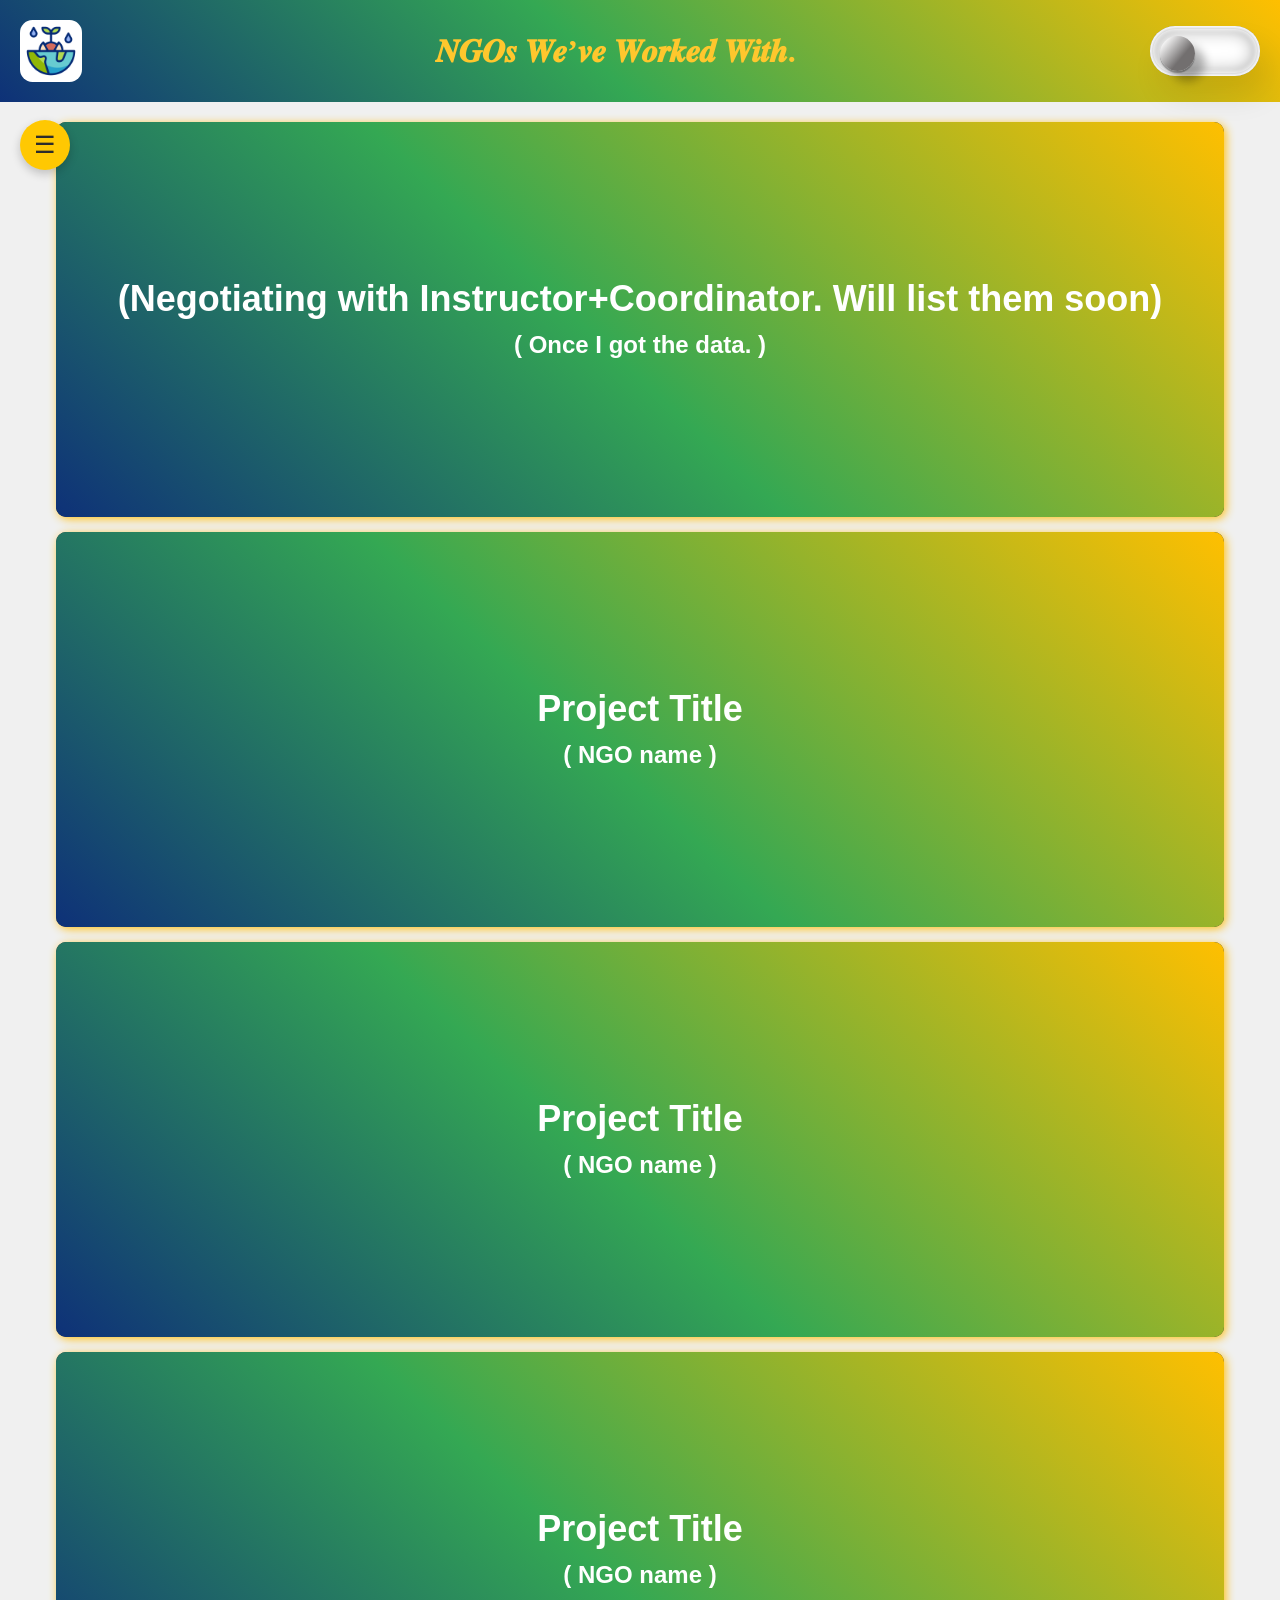
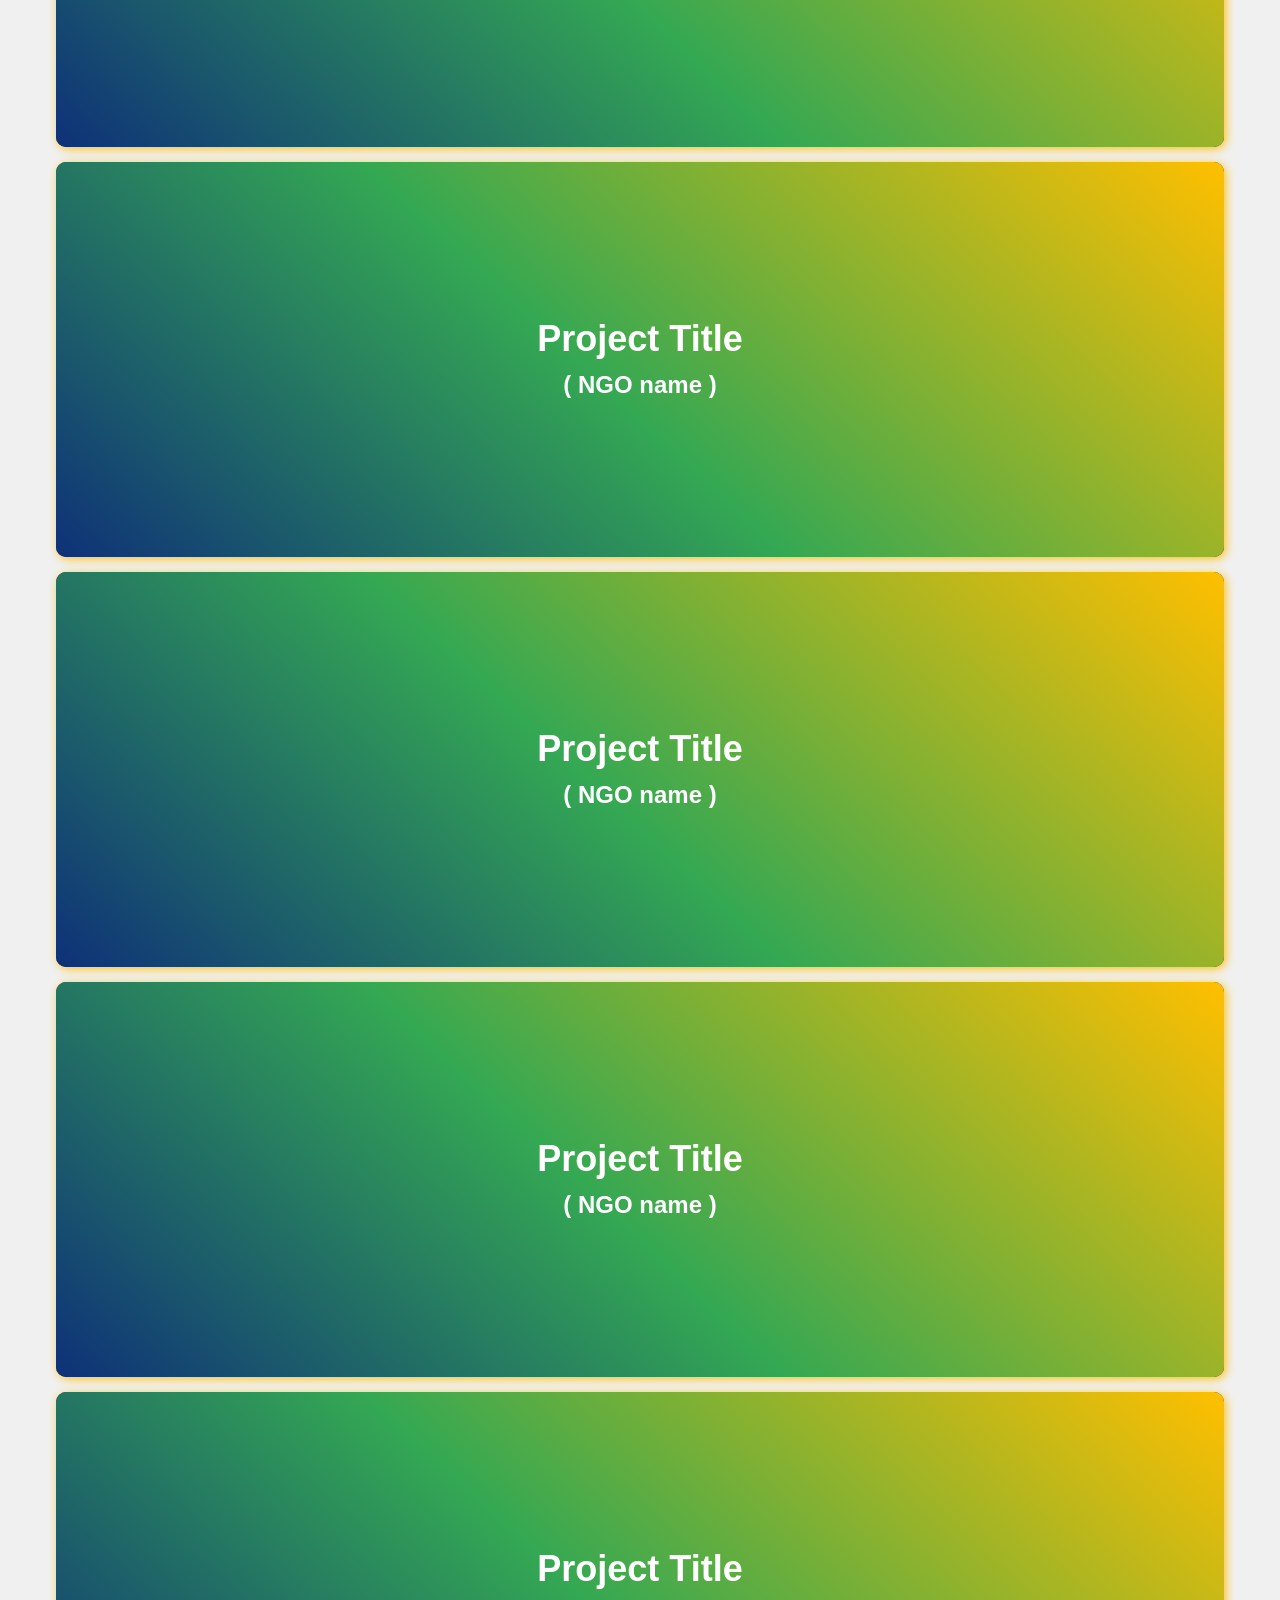
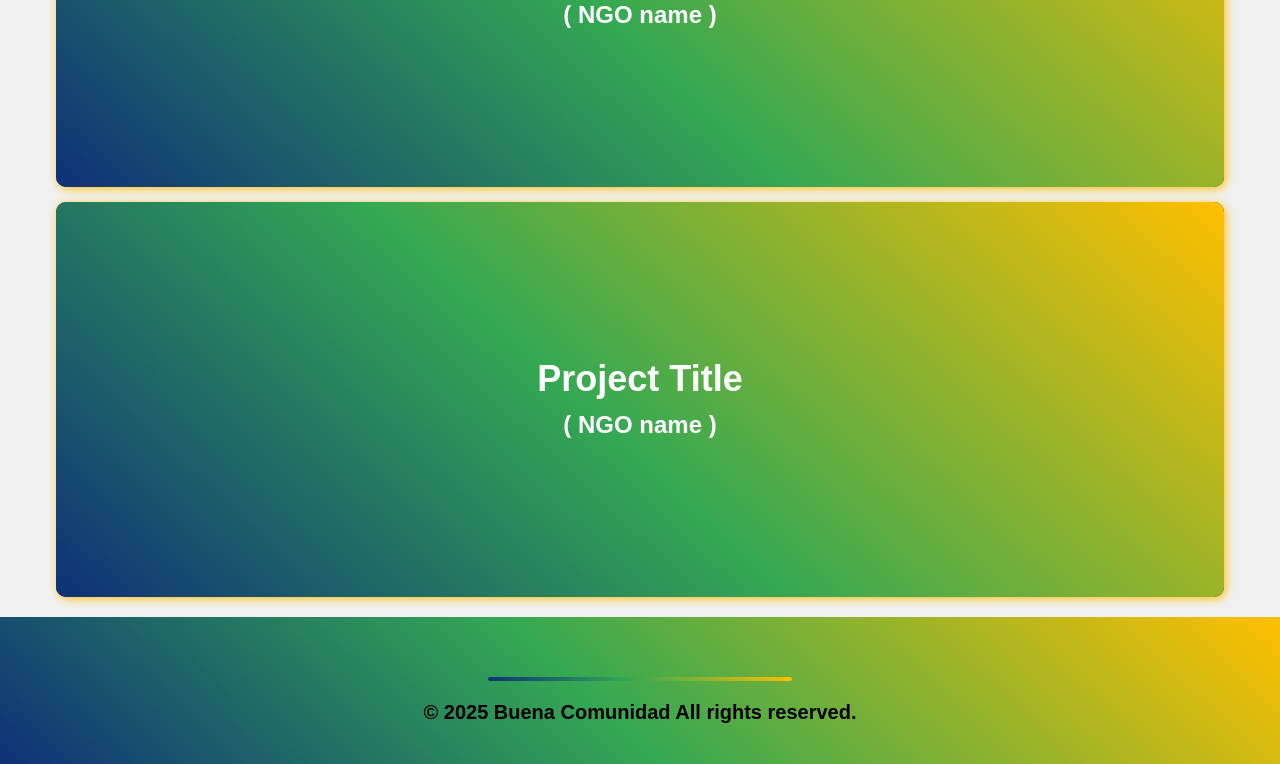
<file: past.html>
<!DOCTYPE html>
<html lang="en">
<head>
    <meta charset="UTF-8">
    <meta name="viewport" content="width=device-width, initial-scale=1.0">
    
    <title>Buena-Comunidad</title>

    <!-- SEO -->
    <title>Buena Comunidad - Find Trusted NGOs for Community Service</title>
    <meta name="description" content="Buena Comunidad helps students find trusted NGOs for community service. Explore NGOs aligned with SDGs, current issues, and impactful projects. Start making a difference today!">
    <meta name="keywords" content="NGOs, community service, SDGs, trusted NGOs, NGO finder, social work, volunteer opportunities, Buena Comunidad">
    <meta name="author" content="Abdul Ahad">

    <!-- JSON-LD Structured Data -->
    <script type="application/ld+json">
        {
        "@context": "https://schema.org",
        "@type": "WebSite",
        "name": "Buena Comunidad",
        "url": "https://abdulahad968.github.io/Buena-Comunidad/",
        "description": "Buena Comunidad helps students find trusted NGOs for community service. Explore NGOs aligned with SDGs, current issues, and impactful projects. Start making a difference today!",
        "potentialAction": {
            "@type": "SearchAction",
            "target": "https://abdulahad968.github.io/Buena-Comunidad/search?q={search_term}",
            "query-input": "required name=search_term"
        }
        }
    </script>

    <!-- CANONICAL URL -->
    <link rel="canonical" href="https://abdulahad968.github.io/Buena-Comunidad/">

    <!-- FAVICON -->
    <link rel="icon" type="image/png/gif" href="./assets/partners.png">

    <link rel="stylesheet" href="https://unpkg.com/swiper/swiper-bundle.min.css">

    <!-- HEADER STYLING -->
    <style>
        
        *{
            margin: 0;
            padding: 0;
        }

        p {
            font-size: 20px;
            font-weight: bolder;
        }

        /* Header Styling */
        header {
            display: flex;
            justify-content: space-between;
            align-items: center;
            top: 0;
            position: sticky;
            background: linear-gradient(43deg, rgb(14, 49, 120) 0%, #34A853 46%, #ffbf00 100%);
            padding: 20px;
            /* border-radius: 6px; */
            z-index: 1000; /* issy sub se uper rkho bai */
        }

        /* Day-Night Toggle Button */
        .theme-switch {
            width: 110px;
            height: 50px;
            background-color: #ffffff;
            border-radius: 30px;
            box-shadow: inset 0 0 5px 4px rgba(255, 255, 255, 1),
                inset 0 0 20px 1px rgba(0, 0, 0, 0.488), 10px 20px 30px rgba(0, 0, 0, 0.096),
                inset 0 0 0 3px rgba(0, 0, 0, 0.3);
            display: flex;
            align-items: center;
            cursor: pointer;
            position: relative;
            transition: transform 0.4s;
        }

        /* 3-d hover animation */
        .theme-switch:hover {
            -webkit-transform: perspective(100px) rotateX(5deg) rotateY(-5deg);
            transform: perspective(100px) rotateX(5deg) rotateY(-5deg);
        }

        /* Toggle Effect */
        .theme-switch::before {
            content: "";
            position: absolute;
            width: 35px;
            height: 35px;
            background: linear-gradient(130deg, #757272 10%, #ffffff 11%, #726f6f 62%);
            border-radius: 50%;
            top: 10px;
            left: 10px;
            box-shadow: 0 2px 1px rgba(0, 0, 0, 0.3), 10px 10px 10px rgba(0, 0, 0, 0.3);
            transition: 0.4s;
        }

        /* Dark Mode */
        body.dark-mode {
            background-color: #000;
        }

        body.dark-mode header{
            background: linear-gradient(43deg, #0A1F3E 0%, #1E3A2F 46%, #D4A017 100%);
        }

        body.dark-mode footer{
            background: linear-gradient(43deg, #0A1F3E 0%, #1E3A2F 46%, #D4A017 100%);
        }

        /* body.dark-mode{
            background: linear-gradient(43deg, #0A1F3E 0%, #1E3A2F 46%, #D4A017 100%);
        } */

        /* Dark mode styles */
        body.dark-mode h3{
            color: #34A853;
        }
        body.dark-mode ul li {
            background: linear-gradient(315deg, #000000 0%, #414141 70%);
            color: #E0E0E0;
        }

        body.dark-mode ul li:hover {
            background: linear-gradient(315deg, #1E3A2F 0%, #facc36 70%);
            color: #FFFFFF;
            transform: translateX(10px);
            box-shadow: 4px 4px 10px rgba(255, 255, 255, 0.1);
        }

        body.dark-mode p {
            color: white;
        }

        body.dark-mode h3:hover {
            color: #ffdd57;
            transform: translateY(-2px);
            text-shadow: 3px 3px 6px rgba(255, 255, 255, 0.4);
        }

        body.dark-mode #lower_parts{
            background: #000;
        }

        body.dark-mode .book{
            
            color: #E0E0E0;
        }
        body.dark-mode .cover{
            background: linear-gradient(43deg, #0A1F3E 0%, #1E3A2F 46%, #D4A017 100%);
            color: #E0E0E0;
        }

        /* When toggled */
        .theme-switch.active::before {
            left: 70px;
            background: linear-gradient(315deg, #000000 0%, #414141 70%);
        }

        header h1{
            font-size: 2rem;
            color: rgb(255, 199, 45);
            font-family: Cambria, Cochin, Georgia, Times, 'Times New Roman', serif;
        }

        /* Mobile size */
        @media (max-width: 768px) {
            .theme-switch {
                width: 80px;
                height: 40px;
            }

            .theme-switch::before {
                width: 30px;
                height: 30px;
                top: 5px;
                left: 5px;
            }

            .theme-switch.active::before {
                left: 43px;
            }

            header h1{
                font-size: 1.5rem;
            }
        }

        @media (max-width: 480px) {
            .theme-switch {
                width: 60px;
                height: 30px;
            }

            .theme-switch::before {
                width: 20px;
                height: 20px;
                top: 5px;
                left: 5px;
            }

            .theme-switch.active::before {
                left: 24px;
            }

            header h1{
                font-size: 1.2rem;
            }
        }
    </style>

    <!-- GENERAL STYLING -->
    <style>
        body {
            font-family: Arial, sans-serif;
            background: black;;
            margin: 0;
            box-sizing: border-box;
        }
    
        h3 {
            font-size: clamp(22px, 3vw, 26px);
            font-weight: bold;
            color: #ffc802;
            margin-bottom: 10px;
            text-shadow: 2px 2px 4px rgba(178, 177, 177, 0.604);
            word-wrap: break-word;
        }
    
        ul {
            list-style: square;
            padding-left: 1.5em;
            margin: 1.5rem 0;
        }
    
        ul li {
            font-size: clamp(20px, 2vw, 24px);
            align-items: center;
            padding: 0.75em 0.5em;
            margin: 0.5em 0;
            color: #2C2C2C;
            background-color: #F1F3F4;
            border-radius: 8px;
            transition: all 0.3s ease;
            cursor: pointer;
            box-sizing: border-box;
            width: 100%;
            max-width: 100%;
            word-wrap: break-word;
        }
    
        ul li:hover {
            background-color: #34A853;
            color: #FFFFFF;
            transform: translateX(10px);
            box-shadow: 4px 4px 10px rgba(0, 0, 0, 0.1);
        }
    
        ul li::before {
            content: "•";
            color: #1A73E8;
            font-size: 1.5em;
            margin-right: 0.5em;
            vertical-align: middle;
        }
    
        /* Media Queries for Windows Scaling Issues */
        @media screen and (max-width: 768px) {
            h3 {
                font-size: clamp(20px, 3vw, 24px);
            }
    
            ul li {
                font-size: clamp(18px, 2vw, 22px);
            }
        }
    
        @media screen and (max-width: 480px) {
            h3 {
                font-size: clamp(18px, 3vw, 22px);
            }
    
            ul li {
                font-size: clamp(16px, 2vw, 20px);
            }
        }
    </style>

    <!-- SCROLL BAR DESIGN -->
    <style>
        /* addign a cursor */
        * {
            cursor:-moz-grabbing;
        }

        /* Styling the scroll wheel */
        body {
            overflow-y: scroll;
            scrollbar-width: thin;
            scrollbar-color: rgb(50, 164, 58) rgb(200, 80, 192);
            scroll-behavior: smooth;
        }

        /* Chrome, Edge, Safari */
        ::-webkit-scrollbar{
            cursor: pointer;
            width: 15px; /* Thin scrollbar */
            border-radius: 5px;
            scroll-behavior: smooth;
        }

        ::-webkit-scrollbar-thumb {
            cursor:pointer;
            background-color: rgb(66, 248, 78);
            border-radius: 4px;
            scroll-behavior: smooth;
        }

        ::-webkit-scrollbar-track {
            background: rgb(65, 88, 208);
            scroll-behavior: smooth;
        }
    </style>

    <!-- FOOTER SECTION -->
    <style>

        /* Footer */
        footer {
            background: linear-gradient(43deg, rgb(14, 49, 120) 0%, #34A853 46%, #ffbf00 100%);
            text-align: center;
            padding: 40px;
            /* border-radius: 4px; */
            display: flex;
            justify-content: space-around;
        }

        /* Footer Styling */
        .footer {
            display: block;
            justify-content: space-around;
            color: white;
            text-align: center;
            padding: 20px;
            font-family: Arial, sans-serif;
        }
    
        /* Email Box */
        .email-box {
            display: inline-block;
            padding: 10px 20px;
            background: linear-gradient(43deg, #0A1F3E 0%, #1E3A2F 46%, #D4A017 100%);
            border-radius: 8px;
            transition: transform 0.5s ease, background 0.7s ease;
        }
    
        /* Email Link */
        .email-link {
            color: rgb(109, 255, 255);
            text-decoration: none;
            font-weight: bold;
            display: inline-block;
            transition: color 0.3s ease;
        }
    
        /* Hover Effects */
        .email-box:hover {
            transform: translateY(-6px);
            background: linear-gradient(43deg, rgb(14, 49, 120) 0%, #34A853 46%, #ffbf00 100%);
            box-shadow: 5px 5px 15px rgba(255, 205, 55, 0.979);
        }
    
        .email-box:hover .email-link {
            color: rgb(8, 39, 197);
        }

    </style>

    <!-- CURSOR COLOR SELECTION CHANGE -->
    <style>
        ::selection {
            background-color: rgb(255, 204, 112);
            color: #333;
        }

        /* For webkit browsers (Chrome, Safari) */
        ::-moz-selection {
            background-color: rgb(255, 204, 112);
            color: #333;
        }

        /* For Firefox */
        ::selection {
            background-color: rgb(255, 204, 112);
            color: #333;
        }

    </style>


    <!-- DROP_DOWN LIST HERE -->
    <style>

        html {
            scroll-behavior: smooth;
        }

        /* Floating Button */
        .floating-button {
            position: fixed;
            top: 120px;
            left: 20px;
            background-color: #ffc802;
            color: #2C2C2C;
            border: none;
            border-radius: 50%;
            width: 50px;
            height: 50px;
            font-size: 24px;
            cursor: pointer;
            box-shadow: 0 4px 10px rgba(0, 0, 0, 0.2);
            display: flex;
            align-items: center;
            justify-content: center;
            transition: all 0.3s ease;
            z-index: 1000;
        }

        .floating-button:hover {
            background-color: #208334;
            transform: scale(1.05);
        }

        /* Dropdown List */
        .dropdown-list {
            position: fixed;
            top: 180px;
            left: 20px;
            background-color: #F1F3F4;
            border-radius: 8px;
            box-shadow: 0 4px 10px rgba(0, 0, 0, 0.2);
            padding: 10px;
            display: none;
            flex-direction: column;
            gap: 8px;
            max-width: 250px;
            width: 90%;
            z-index: 1000;
        }

        /* Dropdown Items */
        .dropdown-item {
            font-size: 16px;
            font-weight: bold;
            color: #2C2C2C;
            padding: 10px;
            border-radius: 8px;
            transition: all 0.3s ease;
            cursor: pointer;
        }

        .dropdown-item:hover {
            background-color: #34A853;
            color: #FFFFFF;
            transform: translateX(-5px);
        }

        /* Mobile Responsiveness */
        @media (max-width: 768px) {
            .floating-button {
                top: 60px;
                left: 10px;
                width: 40px;
                height: 40px;
                font-size: 20px;
            }

            .dropdown-list {
                top: 110px;
                left: 10px;
                max-width: 90%;
            }

            .dropdown-item {
                font-size: 14px;
                padding: 8px;
            }
        }

        /* Dark Mode Adjustments */
        body.dark-mode .dropdown-list {
            background-color:#262525;
        }

        body.dark-mode .dropdown-item {
            color: #E0E0E0;
        }

        body.dark-mode .dropdown-item:hover {
            background-color: #d2a835;
            color: #FFFFFF;
        }
    </style>

    <!-- SECTIONS STYLING -->
    <style>
        * {
            box-sizing: border-box;
            margin: 0;
            padding: 0;
        }
        
        body {
            font-family: Arial, sans-serif;
        }
        
        .book {
            position: relative;
            border-radius: 10px;
            width: 100%;
            max-width: 1000px;
            height: 395px;
            background: rgb(200, 80, 192);
            display: flex;
            align-items: center;
            justify-content: center;
            color: #000;
            transition: transform 0.5s;
            font-size: 50%;
            font-weight: bold;
        }
        
        .cover {
            top: 0;
            position: absolute;
            background: linear-gradient(43deg, rgb(14, 49, 120) 0%, #34A853 46%, #ffbf00 100%);
            width: 100%;
            height: 100%;
            border-radius: 10px;
            cursor: pointer;
            transition: transform 0.5s;
            transform-origin: 0;
            display: flex;
            align-items: center;
            justify-content: center;
            /* set text size */
            font-size: 25%;
            font-weight: bold;
        }
        
        .book:hover .cover {
            transform: rotateY(-88deg);
            box-shadow: 1px 1px 12px rgb(120, 38, 198);
        }
        
        p {
            font-size: 20px;
            font-weight: bolder;
        }
        
        #lower_parts {
            display: flex;
            justify-content: center;
            align-items: center;
            flex-wrap: wrap;
            gap: 15px;
            padding: 20px;
            background-color: #f0f0f0;
        }
        
        #lower_parts > div {
            flex: 1 1 calc(95.33% - 15px);
            max-width: calc(95.33% - 15px);
            min-width: 250px;
            text-align: center;
            padding: 35px;
            background-color: #253038;
            color: white;
            font-size: 25%;
            font-weight: bold;
            border-radius: 10px;
            box-shadow: 2px 2px 10px rgb(255, 194, 26);
        }

        /* Tablet View */
        @media (max-width: 1024px) {
            #lower_parts > div {
                flex: 1 1 calc(95.33% - 15px);
                max-width: calc(95.33% - 15px);
            }
        }

        /* Mobile View */
        @media (max-width: 768px) {
            #lower_parts {
                flex-direction: column;
            }
            #lower_parts > div {
                flex: 1 1 100%;
                max-width: 100%;
            }
        }

        /* Mobile View */
        @media (max-width: 768px) {
            .book {
                width: 100%;
                height: auto;
                min-height: 250px; /* Adjust height dynamically */
            }
            .cover {
                height: 100%;
            }
        }

        /* text manupulation */
        .book p {
            font-size: clamp(23px, 3vw, 36px); /* Min 16px, Max 32px */
            font-weight: bold;
            text-align: center;
        }

        .cover p {
            font-size: clamp(23px, 3vw, 36px);
        }

        .cover span {
            font-size: clamp(20px, 2vw, 24px);
        }

    </style>

</head>
<body>

    <!-- HEADER -->
    <header>
        <img src="./assets/ecology.gif" alt="Logo" height="5%" width="5%" style="border-radius: 20%;">
        <h1>𝑵𝑮𝑶𝒔 𝑾𝒆’𝒗𝒆 𝑾𝒐𝒓𝒌𝒆𝒅 𝑾𝒊𝒕𝒉.</h1>
        <div class="theme-switch" onclick="toggleTheme()"></div>
    </header>


    <!-- FLOATING BUTTON -->
    <div class="floating-button" id="floatingButton">
        <span>☰</span>
    </div>

    <!-- DROPDOWN LIST IN BUTTON -->
    <div class="dropdown-list" id="dropdownList">
        <div class="dropdown-item" data-action="Home">Home</div>
        <div class="dropdown-item" data-action="find-ngos">Find NGO's Near You</div>
        <div class="dropdown-item" data-action="About-Us">About Us</div>
        <div class="dropdown-item" data-action="contact-us">Contact Us</div>
    </div>


    <!-- EXPERIENCES SECTION DETAILS -->
    <div id="lower_parts">
        
        <!-- FIRST -->
        <div class="book">
            <p>
                <span>
                    contact and other relevant info here.
                </span>
                <br>
            </p>
            <div class="cover">
                <p>(Negotiating with Instructor+Coordinator. Will list them soon)<br> <span>( Once I got the data. )</span></p>
            </div>
            <!-- just randomly added here, bad me update ho jay ga -->
            <iframe 
                src="https://www.google.com/maps/embed?pb=!1m18!1m12!1m3!1d3153.8354345093747!2d144.95373531531664!3d-37.816279742021665!2m3!1f0!2f0!3f0!3m2!1i1024!2i768!4f13.1!3m3!1m2!1s0x6ad642af0f11fd81%3A0xf577d2d2f2f1c1b0!2sFederation%20Square!5e0!3m2!1sen!2sus!4v1622549400000!5m2!1sen!2sus" 
                width="40%" 
                height="85%" 
                style="border:0;" 
                allowfullscreen="" 
                loading="lazy">
            </iframe>
        </div>

        <!-- SECOND -->
        <div class="book">
            <p>
                <span>
                    contact and other relevant info here.
                </span>
                <br>
            </p>
            <div class="cover">
                <p>Project Title<br> <span>( NGO name )</span></p>
            </div>
            <!-- just randomly added here, bad me update ho jay ga -->
            <iframe 
                src="https://www.google.com/maps/embed?pb=!1m18!1m12!1m3!1d3153.8354345093747!2d144.95373531531664!3d-37.816279742021665!2m3!1f0!2f0!3f0!3m2!1i1024!2i768!4f13.1!3m3!1m2!1s0x6ad642af0f11fd81%3A0xf577d2d2f2f1c1b0!2sFederation%20Square!5e0!3m2!1sen!2sus!4v1622549400000!5m2!1sen!2sus" 
                width="40%" 
                height="85%" 
                style="border:0;" 
                allowfullscreen="" 
                loading="lazy">
            </iframe>
        </div>

        <!-- THIRD -->
        <div class="book">
            <p>
                <span>
                    contact and other relevant info here.
                </span>
                <br>
            </p>
            <div class="cover">
                <p>Project Title<br> <span>( NGO name )</span></p>
            </div>
            <!-- just randomly added here, bad me update ho jay ga -->
            <iframe 
                src="https://www.google.com/maps/embed?pb=!1m18!1m12!1m3!1d3153.8354345093747!2d144.95373531531664!3d-37.816279742021665!2m3!1f0!2f0!3f0!3m2!1i1024!2i768!4f13.1!3m3!1m2!1s0x6ad642af0f11fd81%3A0xf577d2d2f2f1c1b0!2sFederation%20Square!5e0!3m2!1sen!2sus!4v1622549400000!5m2!1sen!2sus" 
                width="40%" 
                height="85%" 
                style="border:0;" 
                allowfullscreen="" 
                loading="lazy">
            </iframe>
        </div>

        <!-- FOURTH -->
        <div class="book">
            <p>
                <span>
                    contact and other relevant info here.
                </span>
                <br>
            </p>
            <div class="cover">
                <p>Project Title<br> <span>( NGO name )</span></p>
            </div>
            <!-- just randomly added here, bad me update ho jay ga -->
            <iframe 
                src="https://www.google.com/maps/embed?pb=!1m18!1m12!1m3!1d3153.8354345093747!2d144.95373531531664!3d-37.816279742021665!2m3!1f0!2f0!3f0!3m2!1i1024!2i768!4f13.1!3m3!1m2!1s0x6ad642af0f11fd81%3A0xf577d2d2f2f1c1b0!2sFederation%20Square!5e0!3m2!1sen!2sus!4v1622549400000!5m2!1sen!2sus" 
                width="40%" 
                height="85%" 
                style="border:0;" 
                allowfullscreen="" 
                loading="lazy">
            </iframe>
        </div>

        <!-- FIFTH -->
        <div class="book">
            <p>
                <span>
                    contact and other relevant info here.
                </span>
                <br>
            </p>
            <div class="cover">
                <p>Project Title<br> <span>( NGO name )</span></p>
            </div>
            <!-- just randomly added here, bad me update ho jay ga -->
            <iframe 
                src="https://www.google.com/maps/embed?pb=!1m18!1m12!1m3!1d3153.8354345093747!2d144.95373531531664!3d-37.816279742021665!2m3!1f0!2f0!3f0!3m2!1i1024!2i768!4f13.1!3m3!1m2!1s0x6ad642af0f11fd81%3A0xf577d2d2f2f1c1b0!2sFederation%20Square!5e0!3m2!1sen!2sus!4v1622549400000!5m2!1sen!2sus" 
                width="40%" 
                height="85%" 
                style="border:0;" 
                allowfullscreen="" 
                loading="lazy">
            </iframe>
        </div>

        <!-- SIXTH -->
        <div class="book">
            <p>
                <span>
                    contact and other relevant info here.
                </span>
                <br>
            </p>
            <div class="cover">
                <p>Project Title<br> <span>( NGO name )</span></p>
            </div>
            <!-- just randomly added here, bad me update ho jay ga -->
            <iframe 
                src="https://www.google.com/maps/embed?pb=!1m18!1m12!1m3!1d3153.8354345093747!2d144.95373531531664!3d-37.816279742021665!2m3!1f0!2f0!3f0!3m2!1i1024!2i768!4f13.1!3m3!1m2!1s0x6ad642af0f11fd81%3A0xf577d2d2f2f1c1b0!2sFederation%20Square!5e0!3m2!1sen!2sus!4v1622549400000!5m2!1sen!2sus" 
                width="40%" 
                height="85%" 
                style="border:0;" 
                allowfullscreen="" 
                loading="lazy">
            </iframe>
        </div>

        <!-- SEVENTH -->
        <div class="book">
            <p>
                <span>
                    contact and other relevant info here.
                </span>
                <br>
            </p>
            <div class="cover">
                <p>Project Title<br> <span>( NGO name )</span></p>
            </div>
            <!-- just randomly added here, bad me update ho jay ga -->
            <iframe 
                src="https://www.google.com/maps/embed?pb=!1m18!1m12!1m3!1d3153.8354345093747!2d144.95373531531664!3d-37.816279742021665!2m3!1f0!2f0!3f0!3m2!1i1024!2i768!4f13.1!3m3!1m2!1s0x6ad642af0f11fd81%3A0xf577d2d2f2f1c1b0!2sFederation%20Square!5e0!3m2!1sen!2sus!4v1622549400000!5m2!1sen!2sus" 
                width="40%" 
                height="85%" 
                style="border:0;" 
                allowfullscreen="" 
                loading="lazy">
            </iframe>
        </div>

        <!-- EIGHTH -->
        <div class="book">
            <p>
                <span>
                    contact and other relevant info here.
                </span>
                <br>
            </p>
            <div class="cover">
                <p>Project Title<br> <span>( NGO name )</span></p>
            </div>
            <!-- just randomly added here, bad me update ho jay ga -->
            <iframe 
                src="https://www.google.com/maps/embed?pb=!1m18!1m12!1m3!1d3153.8354345093747!2d144.95373531531664!3d-37.816279742021665!2m3!1f0!2f0!3f0!3m2!1i1024!2i768!4f13.1!3m3!1m2!1s0x6ad642af0f11fd81%3A0xf577d2d2f2f1c1b0!2sFederation%20Square!5e0!3m2!1sen!2sus!4v1622549400000!5m2!1sen!2sus" 
                width="40%" 
                height="85%" 
                style="border:0;" 
                allowfullscreen="" 
                loading="lazy">
            </iframe>
        </div>

        <!-- NINETH -->
        <div class="book">
            <p>
                <span>
                    contact and other relevant info here.
                </span>
                <br>
            </p>
            <div class="cover">
                <p>Project Title<br> <span>( NGO name )</span></p>
            </div>
            <!-- just randomly added here, bad me update ho jay ga -->
            <iframe 
                src="https://www.google.com/maps/embed?pb=!1m18!1m12!1m3!1d3153.8354345093747!2d144.95373531531664!3d-37.816279742021665!2m3!1f0!2f0!3f0!3m2!1i1024!2i768!4f13.1!3m3!1m2!1s0x6ad642af0f11fd81%3A0xf577d2d2f2f1c1b0!2sFederation%20Square!5e0!3m2!1sen!2sus!4v1622549400000!5m2!1sen!2sus" 
                width="40%" 
                height="85%" 
                style="border:0;" 
                allowfullscreen="" 
                loading="lazy">
            </iframe>
        </div>

    </div>


    <!-- FOOTER -->
    <footer>
            
        <div class="maintain">

            <hr style="width: 70%; height: 4px; background: linear-gradient(43deg, rgb(14, 49, 120) 0%, #34A853 46%, #ffbf00 100%);; border: none; border-radius: 5px; margin: 20px auto;">

            <div>
                <p>&copy; <span>2025 Buena Comunidad All rights reserved.</span></p>
            </div>
        </div>
    
    </footer>


    <!-- ============================== {JS BELOW} ================================== -->
    
    <!-- THEME TOGGLE -->
    <script>
        function toggleTheme() {
            document.body.classList.toggle("dark-mode");
            document.querySelector(".theme-switch").classList.toggle("active");
        }
    </script>

    <!-- CALLING SWIPER JS -->
    <script src="https://unpkg.com/swiper/swiper-bundle.min.js"></script>

    <!-- MENUE LIST //REVIEW -  -->
    <script>

        const floatingButton = document.getElementById('floatingButton');
        const dropdownList = document.getElementById('dropdownList');

        floatingButton.addEventListener('click', () => {
            if (dropdownList.style.display === 'flex') {
                dropdownList.style.display = 'none';
            } else {
                dropdownList.style.display = 'flex';
            }
        });

        // Close dropdown when clicking outside
        document.addEventListener('click', (event) => {
            if (!floatingButton.contains(event.target) && !dropdownList.contains(event.target)) {
                dropdownList.style.display = 'none';
            }
        });

        // Add actions to dropdown items
        const dropdownItems = document.querySelectorAll('.dropdown-item');
            dropdownItems.forEach(item => {
            item.addEventListener('click', () => {
                const action = item.getAttribute('data-action');
                handleAction(action);
                dropdownList.style.display = 'none';
            });
        });

        // Action handler function
        function handleAction(action) {
            switch (action) {
                case 'Home':{
                    window.location.href = 'index.html';
                    break;
                }
                case 'ngo-experiences':{
                    window.location.href = 'past.html';
                    break;
                }
                case 'find-ngos':{
                    window.location.href = 'home.html';
                    break;
                }
                case 'About-Us':{
                    window.location.href = 'about.html';
                    break;
                }
                case 'contact-us':{
                    window.location.href = 'contact.html';
                    break;
                }
                default:{
                    console.log('No action defined for:', action);
                    break;
                }
            }
        }
    </script>

    <!-- STOP RIGHT CLICK. -->
    <script>
        document.addEventListener("contextmenu", function(event) {
            event.preventDefault();
        });
    </script>

    <!-- DISABLE ALL THE KEYBOARD SHORTCUTS [FOR NON TECHNICAL PEOPLE, TECHNICAL PEOPLE DO HAVE ACCESS USING ADVANCE TOOLS] -->
    <script>
        document.addEventListener("keydown", function(event) {
            if (event.ctrlKey && (event.key === "u" || event.key === "s" || event.key === "i" || event.key === "j")) {
                event.preventDefault();
            }
            if (event.key === "F12") {
                event.preventDefault();
            }
        });

        document.addEventListener("keydown", function(event) {
            if (
                (event.ctrlKey && event.shiftKey && (event.key === "I" || event.key === "J" || event.key === "C")) || // Ctrl+Shift+I/J/C
                (event.ctrlKey && event.key === "U") || // Ctrl+U
                (event.key === "F12") // F12
            ) {
                event.preventDefault();
            }
        });
    </script>

    
</body>
</html>
</file>
